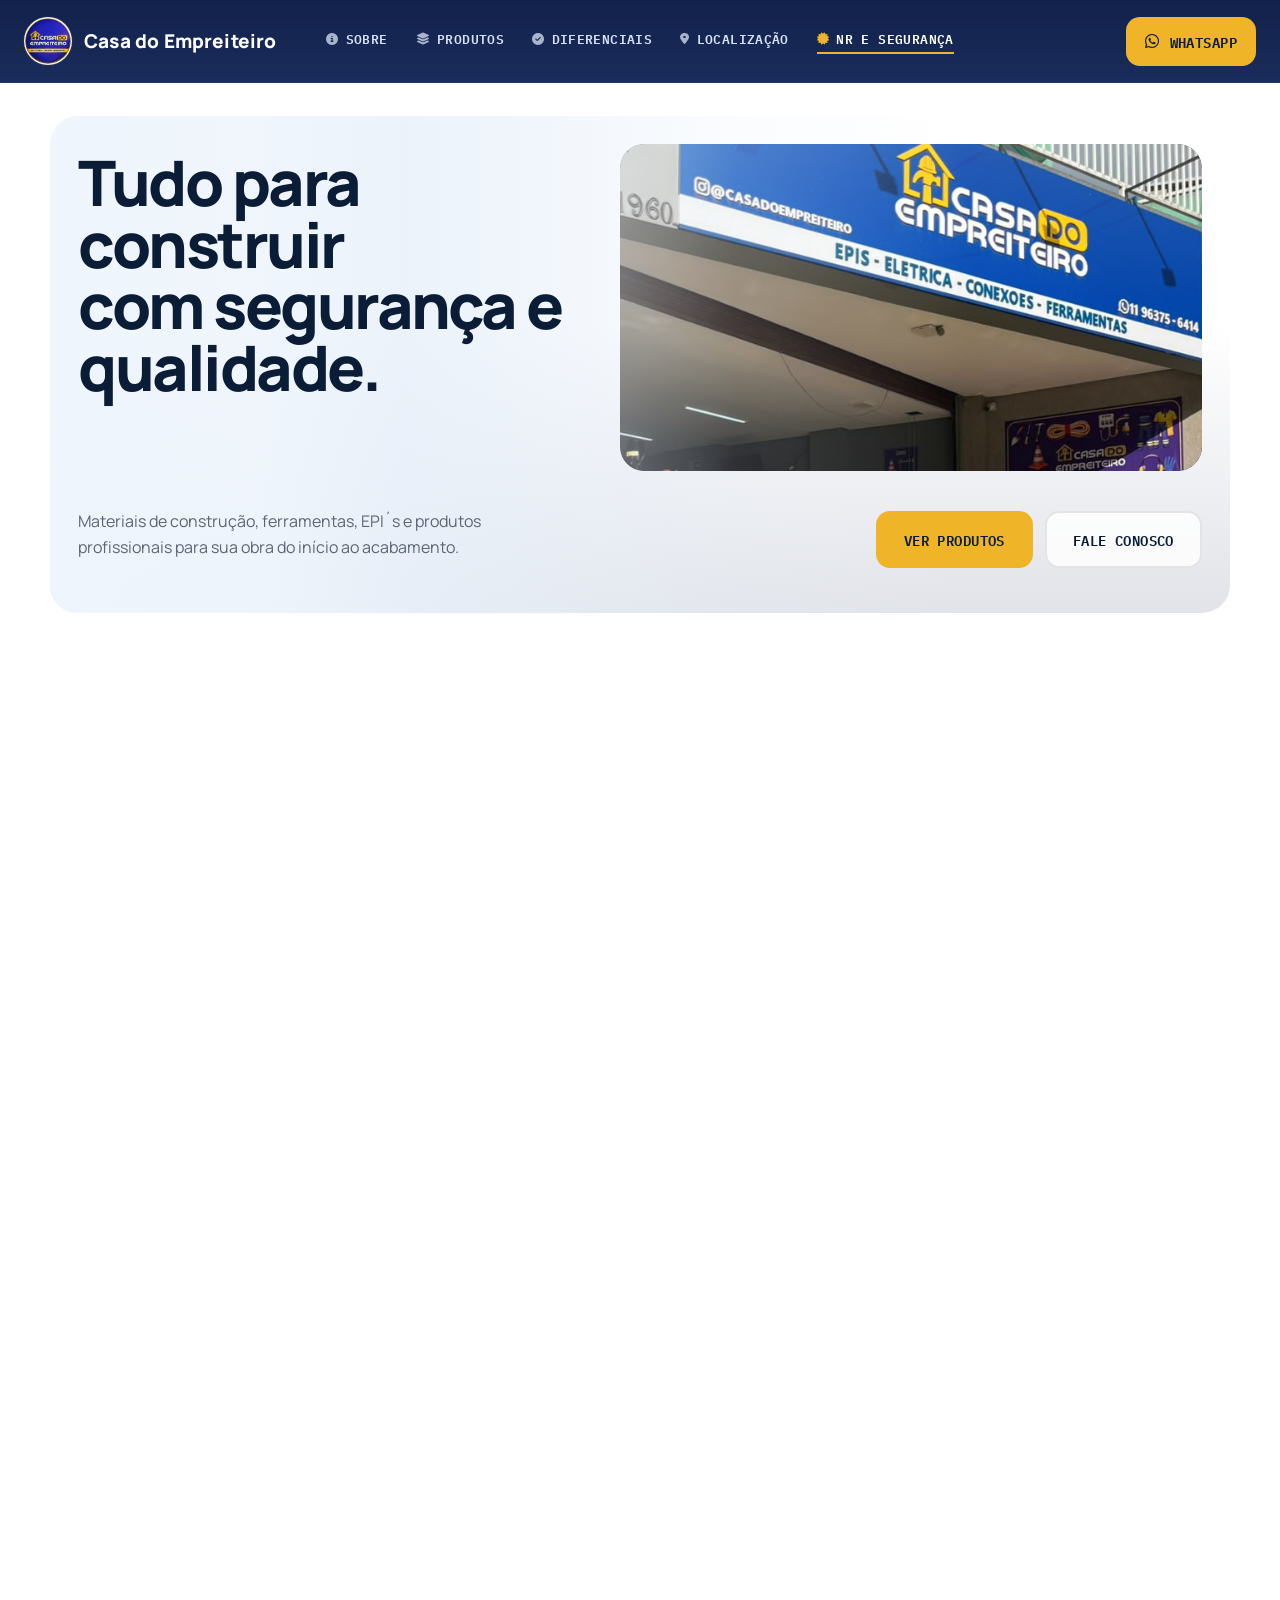
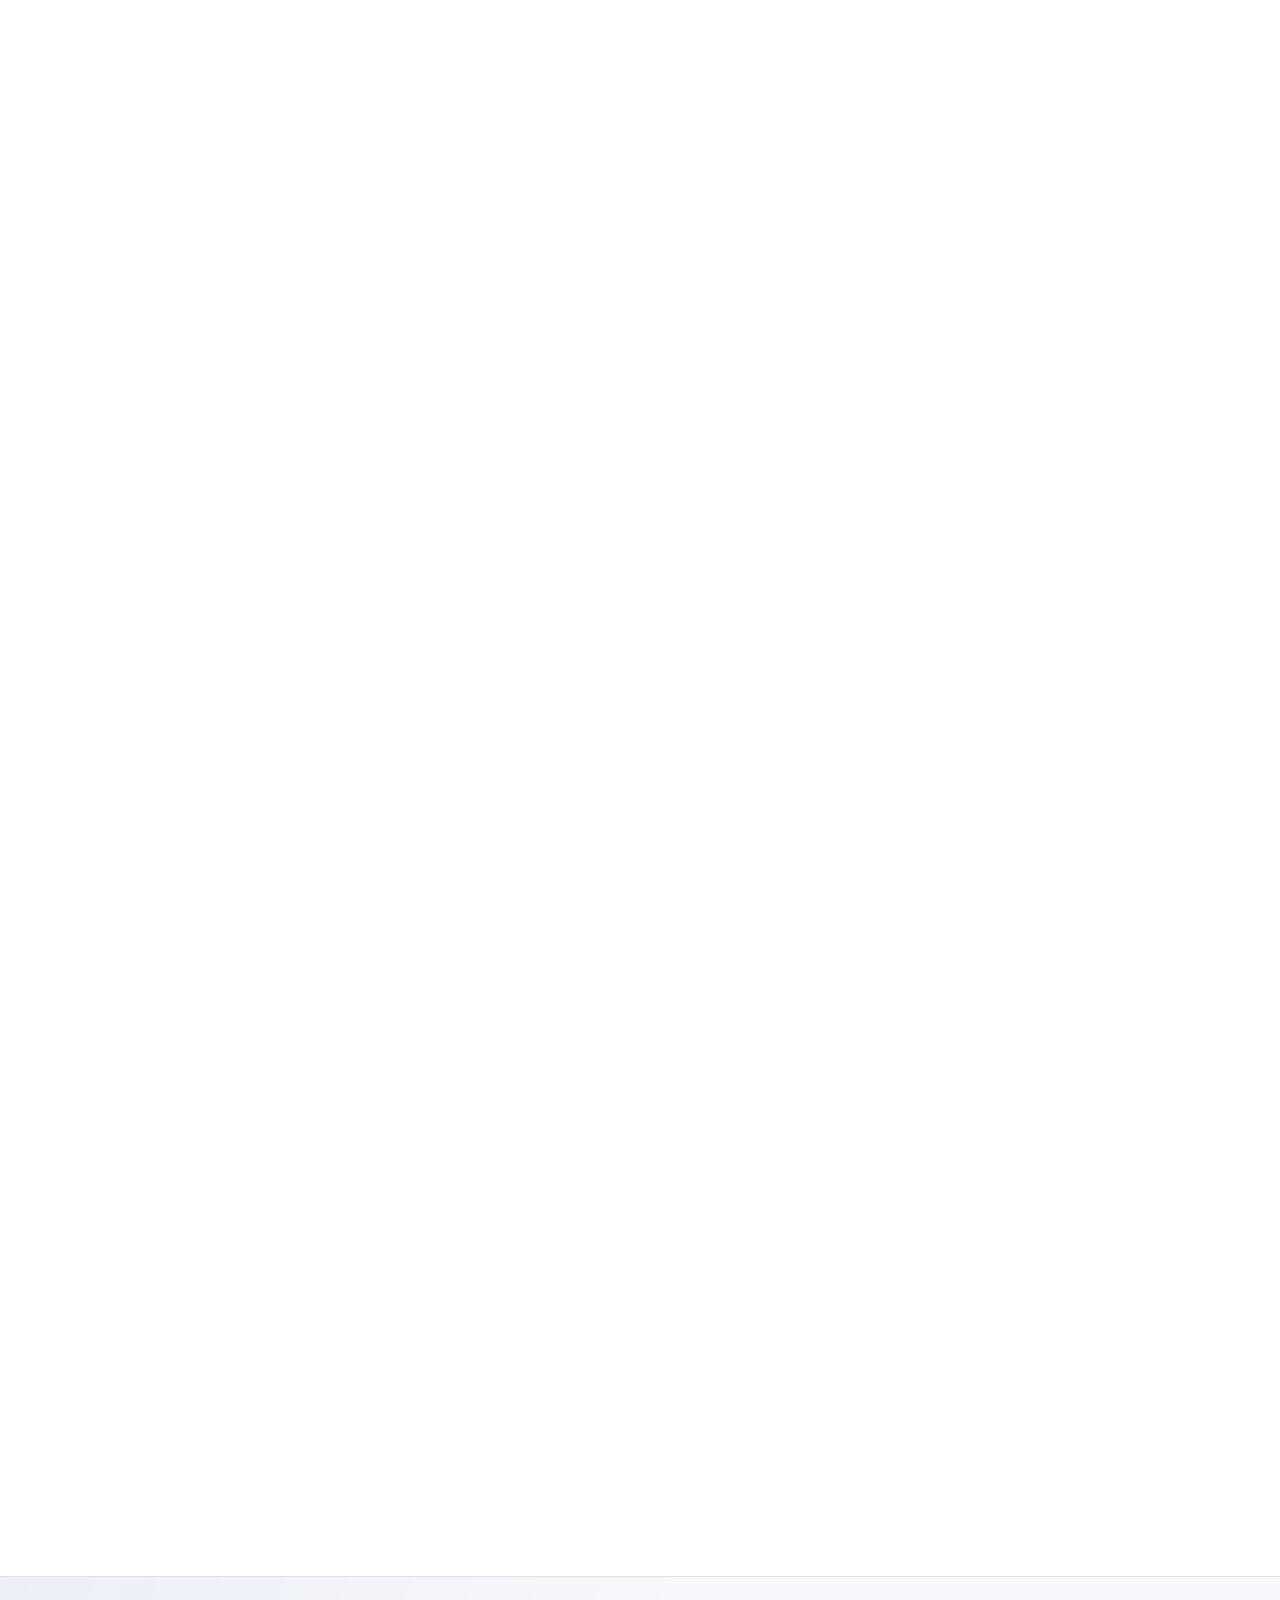
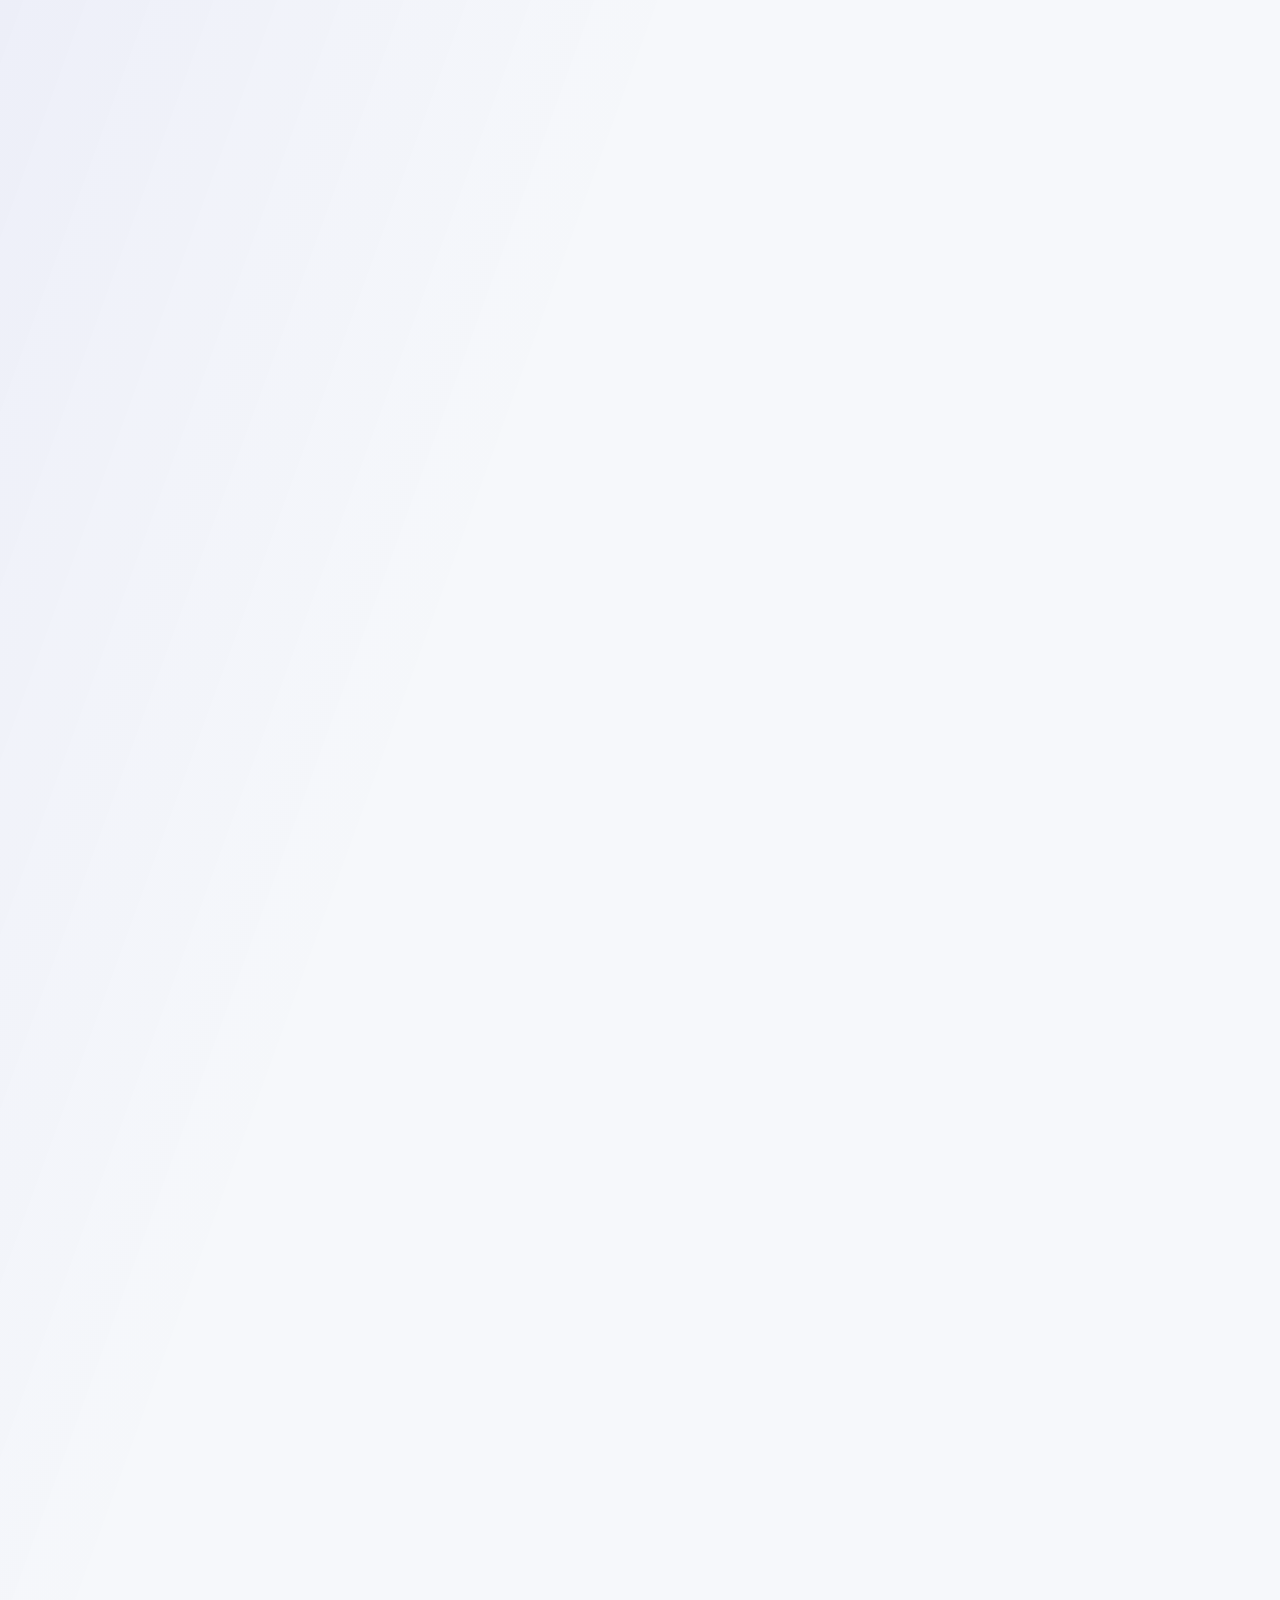
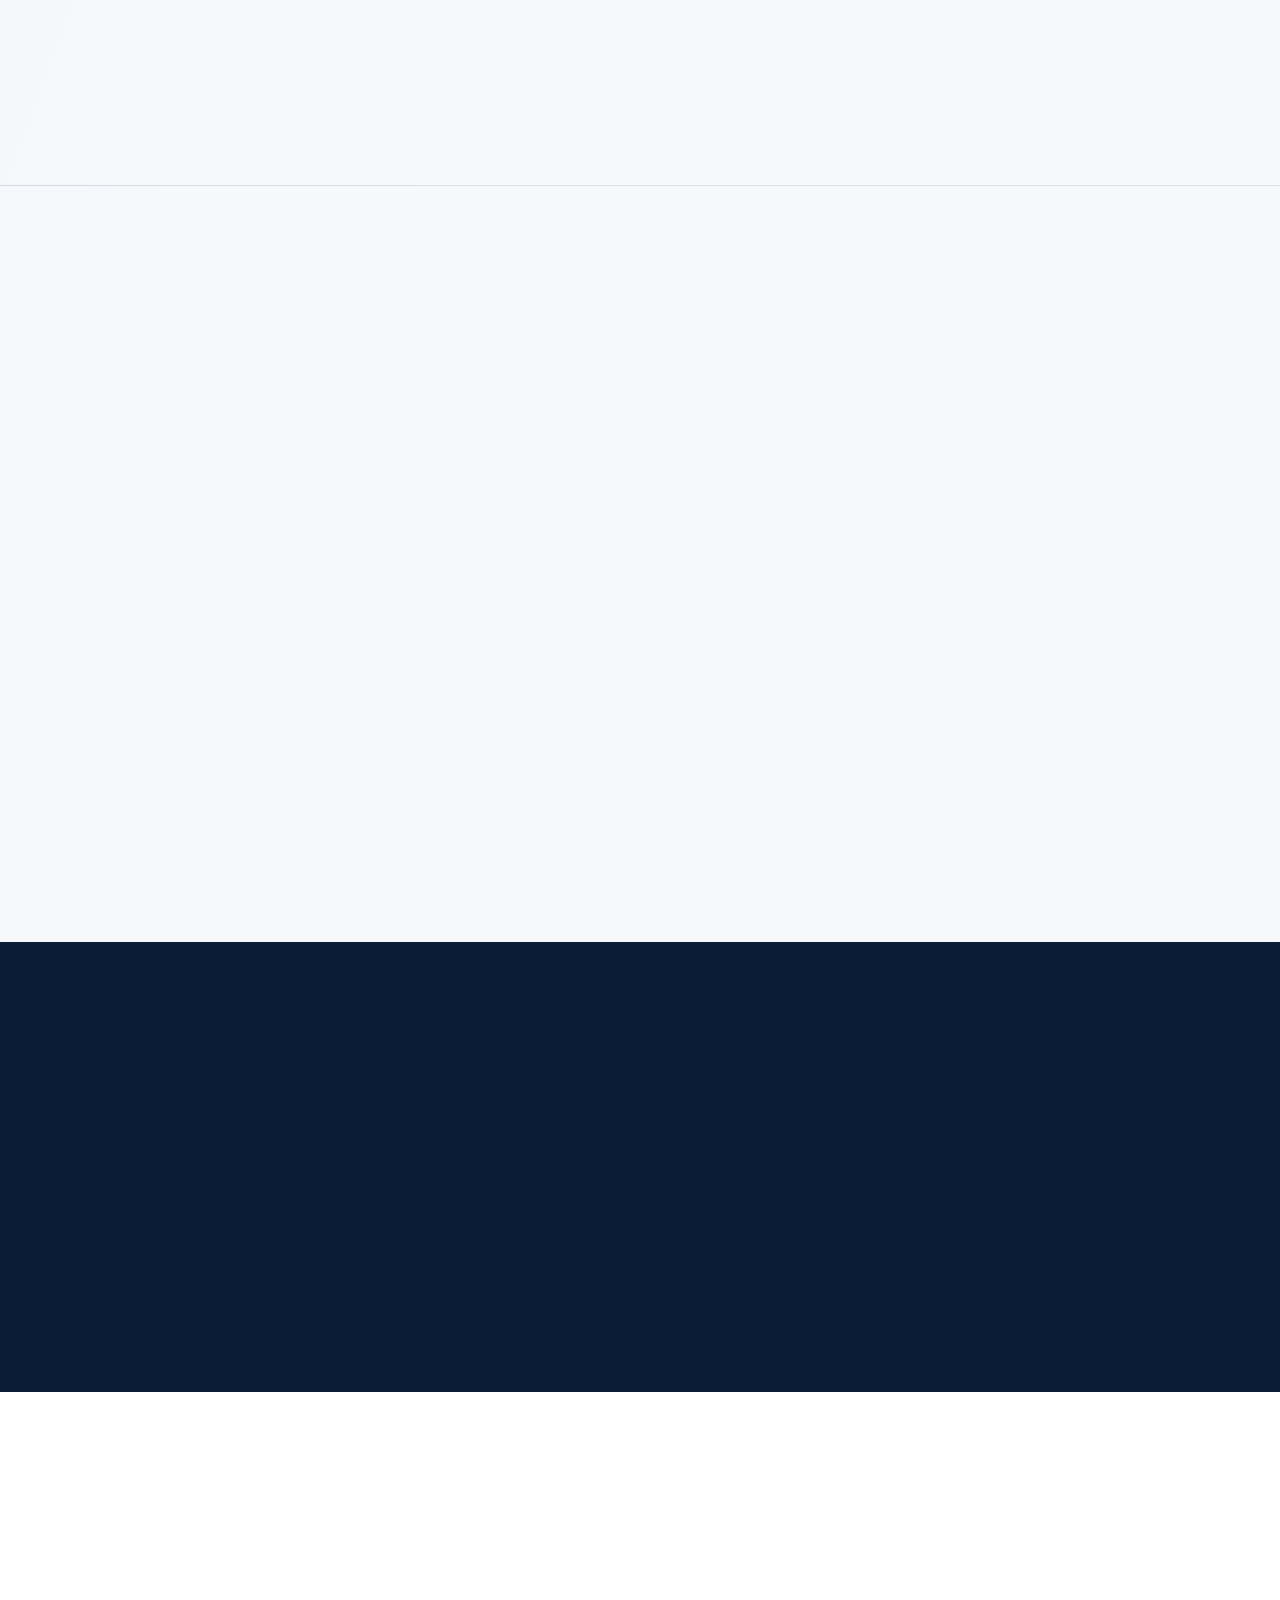
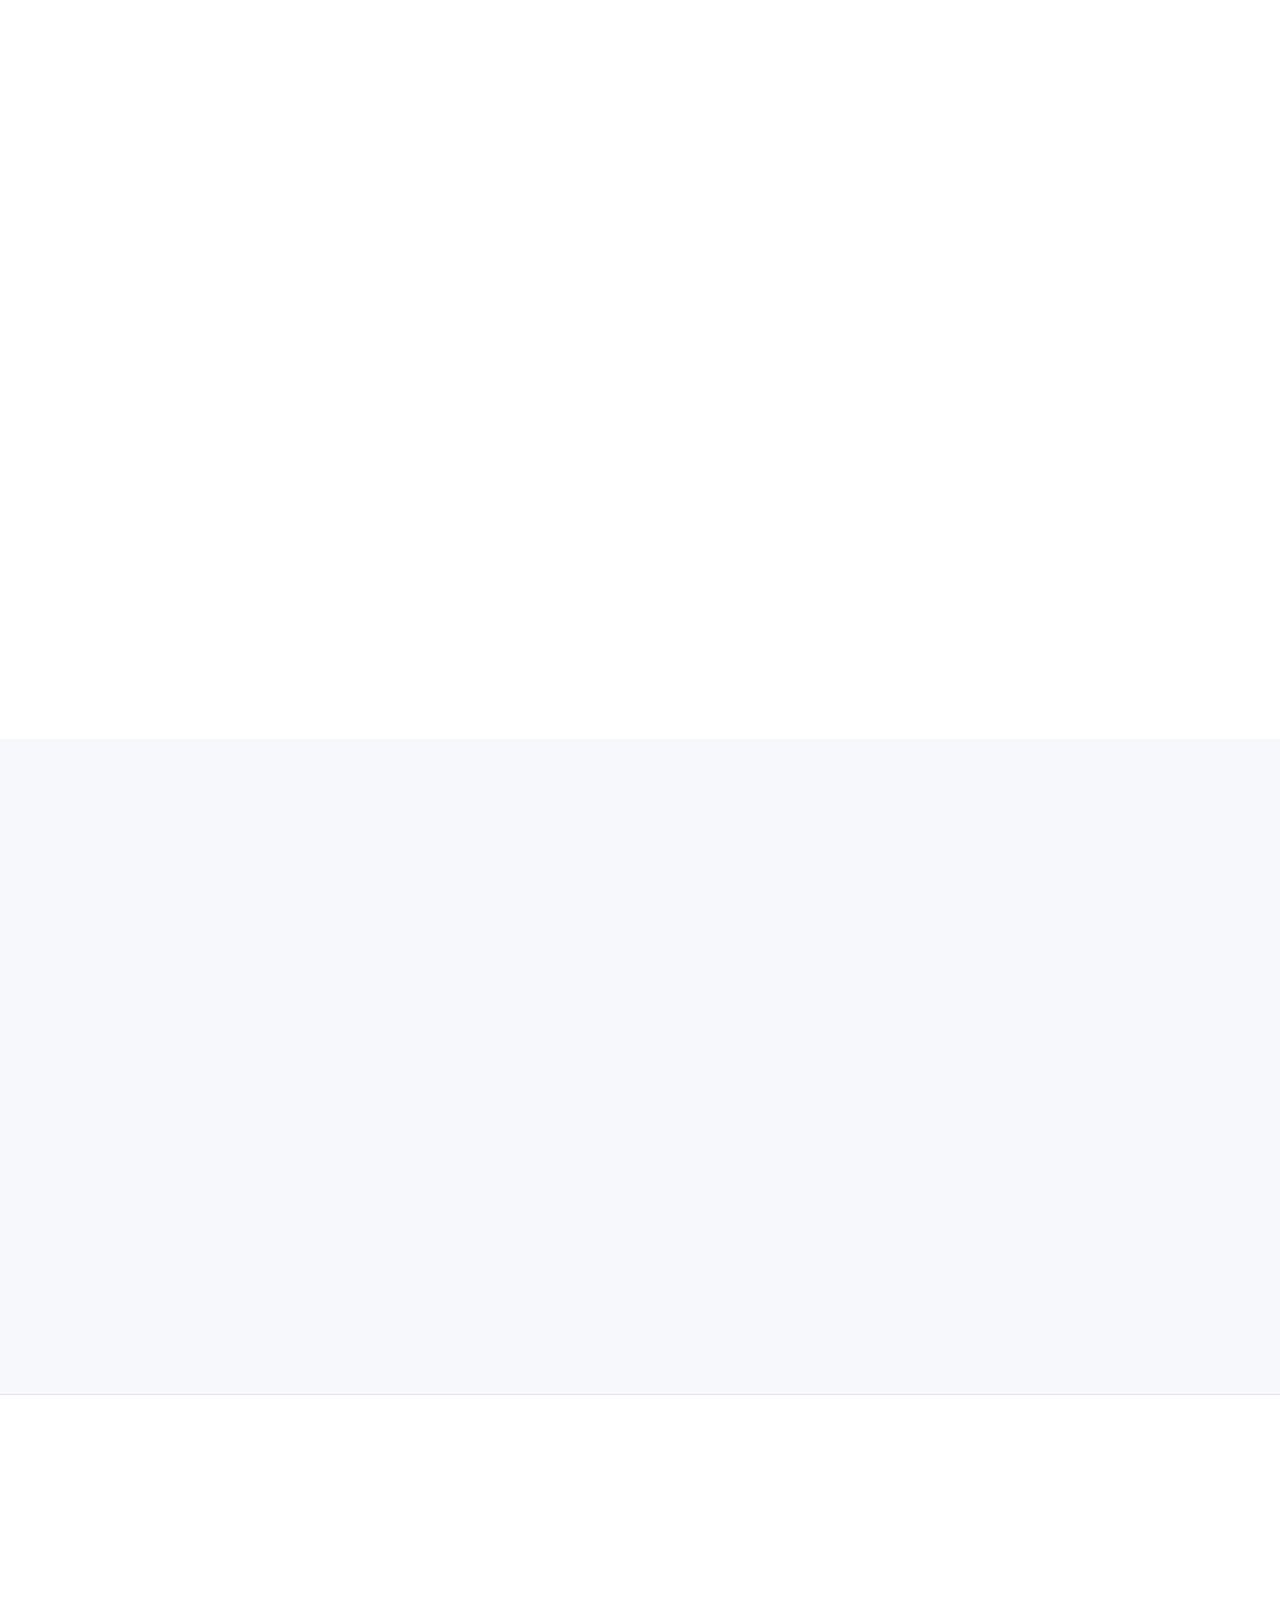
<file: index.html>
<!DOCTYPE html>
<html lang="pt-BR">

<head>
  <meta charset="UTF-8">
  <meta name="viewport" content="width=device-width, initial-scale=1.0">
  <meta name="theme-color" content="#0A1A45">
  <meta name="color-scheme" content="light">
  <title>Casa do Empreiteiro — Tudo para sua obra, em Cotia-SP</title>
  <meta name="robots" content="index, follow">
  <meta name="description"
    content="Casa do Empreiteiro em Cotia-SP: materiais de construção, EPI´s, ferramentas, elétrica, hidráulica, pintura, impermeabilizantes e treinamentos NR.">
  <meta name="keywords"
    content="Casa do Empreiteiro, materiais de construção Cotia, loja de materiais de construção Cotia, EPI Cotia, ferramentas Cotia, material elétrico Cotia, material hidráulico Cotia, pintura Cotia, impermeabilizantes Cotia, uniformes profissionais Cotia, segurança do trabalho Cotia, treinamento NR Cotia">
  <link rel="canonical" href="https://casadoempreiteiroepis.com.br/">
  <meta property="og:title" content="Casa do Empreiteiro — Tudo para sua obra">
  <meta property="og:description"
    content="Materiais para construção, EPI´s, ferramentas, elétrica, hidráulica e treinamentos NR com atendimento especializado em Cotia-SP.">
  <meta property="og:type" content="website">
  <meta property="og:url" content="https://casadoempreiteiroepis.com.br/">
  <meta property="og:image" content="https://casadoempreiteiroepis.com.br/assets/preview-desktop.png">
  <meta property="og:locale" content="pt_BR">
  <meta name="twitter:card" content="summary">
  <meta name="twitter:title" content="Casa do Empreiteiro — Materiais de construção em Cotia-SP">
  <meta name="twitter:description"
    content="Loja em Cotia-SP com materiais para obra, EPI´s, ferramentas, elétrica, hidráulica, pintura e treinamentos NR.">
  <meta name="twitter:image" content="https://casadoempreiteiroepis.com.br/assets/preview-desktop.png">
  <link rel="icon" href="assets/logo-ce.png">
  <link rel="preconnect" href="https://fonts.googleapis.com">
  <link rel="preconnect" href="https://fonts.gstatic.com" crossorigin>
  <link rel="stylesheet"
    href="https://fonts.googleapis.com/css2?family=Archivo+Black&family=Manrope:wght@400;500;600;700;800&family=IBM+Plex+Mono:wght@500;600&display=swap">
  <link rel="stylesheet" href="https://cdnjs.cloudflare.com/ajax/libs/font-awesome/6.5.1/css/all.min.css">
  <link rel="stylesheet" href="css/style.css?v=20260819-1">
  <link rel="stylesheet" href="css/products.css?v=20260819-1">
  <script type="application/ld+json">
    {
      "@context": "https://schema.org",
      "@type": "HardwareStore",
      "@id": "https://casadoempreiteiroepis.com.br/#loja",
      "name": "Casa do Empreiteiro",
      "url": "https://casadoempreiteiroepis.com.br/",
      "image": "https://casadoempreiteiroepis.com.br/assets/logo-ce.png",
      "logo": "https://casadoempreiteiroepis.com.br/assets/logo-ce.png",
      "description": "Loja de materiais de construcao em Cotia-SP com EPI, ferramentas, materiais eletricos, hidraulicos, pintura, impermeabilizantes, uniformes profissionais e treinamentos NR.",
      "telephone": "+55 11 96375-6414",
      "email": "casadoempreiteiro26@gmail.com",
      "address": {
        "@type": "PostalAddress",
        "streetAddress": "Estrada da Roselandia, 1960",
        "addressLocality": "Cotia",
        "addressRegion": "SP",
        "addressCountry": "BR"
      },
      "areaServed": ["Cotia", "Vargem Grande Paulista", "Granja Viana", "Itapevi", "Sao Paulo"],
      "hasMap": "https://maps.app.goo.gl/1MghBiiATcDAtLvJ7",
      "sameAs": [
        "https://instagram.com/casadoempreiteiro",
        "https://maps.app.goo.gl/1MghBiiATcDAtLvJ7"
      ],
      "openingHoursSpecification": [
        {
          "@type": "OpeningHoursSpecification",
          "dayOfWeek": ["Monday", "Tuesday", "Wednesday", "Thursday", "Friday"],
          "opens": "08:00",
          "closes": "18:00"
        },
        {
          "@type": "OpeningHoursSpecification",
          "dayOfWeek": "Saturday",
          "opens": "08:00",
          "closes": "13:00"
        }
      ],
      "makesOffer": [
        { "@type": "Offer", "itemOffered": { "@type": "Product", "name": "Materiais de construcao" } },
        { "@type": "Offer", "itemOffered": { "@type": "Product", "name": "EPI e seguranca do trabalho" } },
        { "@type": "Offer", "itemOffered": { "@type": "Product", "name": "Ferramentas" } },
        { "@type": "Offer", "itemOffered": { "@type": "Product", "name": "Materiais eletricos e hidraulicos" } },
        { "@type": "Offer", "itemOffered": { "@type": "Service", "name": "Treinamentos NR" } }
      ]
    }
  </script>
</head>

<body>
  <div class="page-loader" id="pageLoader" aria-hidden="true">
    <div class="loader-mark">
      <div class="loader-logo" aria-hidden="true">
        <img src="assets/logo-ce.png" alt="" decoding="async">
      </div>
      <div class="loader-line"><span></span></div>
      <p>Preparando sua obra</p>
    </div>
  </div>


  <header class="header" id="header">
    <div class="container nav">
      <a href="#topo" class="brand">
        <img class="brand-mark" src="assets/logo-ce.png" alt="Casa do Empreiteiro" width="501" height="498"
          decoding="async">
        <span class="brand-text">Casa do Empreiteiro</span>
      </a>
      <nav class="main-nav" id="mainNav" aria-label="Navegação principal">
        <a href="#a-casa" data-nav="a-casa"><i class="fa-solid fa-circle-info"
            aria-hidden="true"></i><span>Sobre</span></a>
        <a href="#segmentos" data-nav="segmentos"><i class="fa-solid fa-layer-group"
            aria-hidden="true"></i><span>Produtos</span></a>
        <a href="#diferenciais" data-nav="diferenciais"><i class="fa-solid fa-circle-check"
            aria-hidden="true"></i><span>Diferenciais</span></a>
        <a href="#loja" data-nav="loja"><i class="fa-solid fa-location-dot"
            aria-hidden="true"></i><span>Localização</span></a>
        <a href="#certificacao" data-nav="certificacao"><i class="fa-solid fa-certificate"
            aria-hidden="true"></i><span>NR e Segurança</span></a>
      </nav>
      <div class="nav-actions">
        <a class="btn btn-yellow nav-cta"
          href="https://wa.me/5511963756414?text=Ol%C3%A1!%20Quero%20falar%20com%20a%20Casa%20do%20Empreiteiro."
          target="_blank" rel="noopener">
          <i class="fa-brands fa-whatsapp" aria-hidden="true"></i><span>WhatsApp</span>
        </a>
        <button class="menu-toggle" id="menuToggle" aria-label="Abrir menu" aria-expanded="false"
          aria-controls="mainNav">
          <span></span><span></span><span></span>
        </button>
      </div>
    </div>
  </header>

  <main id="topo">

    <!-- HERO -->
    <section class="hero">
      <div class="container hero-grid">
        <div class="hero-copy">
          <span class="eyebrow">Loja de materiais para construção</span>
          <h1>Tudo para construir<br>com segurança e qualidade.</h1>

        </div>
        <div class="hero-below">
          <p class="lead">Materiais de construção, ferramentas, EPI´s e produtos profissionais para sua obra do início ao
          acabamento.</p>
          <div class="hero-actions">
          <a class="btn btn-yellow" href="#segmentos">Ver produtos</a>
          <a class="btn btn-outline"
            href="https://wa.me/5511963756414?text=Ol%C3%A1!%20Preciso%20de%20ajuda%20para%20encontrar%20um%20produto%20para%20minha%20obra."
            target="_blank" rel="noopener">Fale conosco</a>
        </div>
        </div>

        <div class="hero-visual">
          <div class="hero-entry-card media-surface">
            <div class="hero-entry-media">
              <img src="assets/fotos-loja/fachada-loja-exterior.jpeg"
                alt="Entrada da Casa do Empreiteiro com fachada azul" width="720" height="1280" fetchpriority="high"
                decoding="async">
              <span class="hero-entry-tag">Entrada da loja</span>
            </div>
            <div class="hero-entry-copy">
              <strong>Fachada azul, entrada aberta e loja pronta para receber sua obra.</strong>
              <p>Atendimento direto, setores organizados e tudo o que a sua obra precisa em um só lugar.</p>
            </div>
          </div>
        </div>
      </div>

      <div class="ticker-wrap" aria-hidden="true">
        <div class="ticker" id="ticker"></div>
      </div>
    </section>

    <!-- SOBRE -->
    <section class="about" id="a-casa">
      <div class="container">
        <div class="section-head">
          <div>
            <h2>Mais que uma loja. Um parceiro de obra.</h2>
          </div>
          <p>Quem constrói não tem tempo de procurar em três lugares diferentes. A Casa do Empreiteiro existe pra
            resolver isso num só lugar.</p>
        </div>

        <div class="about-grid">
          <div class="about-visual">
            <div class="store-gallery">
              <div class="store-gallery-head">
                <span class="store-gallery-kicker">A loja</span>
                <strong>Entrada, circulação interna e setores principais.</strong>
              </div>
              <div class="store-gallery-grid" id="storeGalleryGrid" aria-label="Fotos selecionadas da loja"></div>
            </div>
          </div>
          <div class="about-copy">
            <div class="about-brand">
              <img src="assets/logo-ce.png" alt="Logo Casa do Empreiteiro" decoding="async">
              <div>
                <strong>Casa do Empreiteiro</strong>
                <span>Loja física em Cotia-SP, com atendimento de quem entende de obra.</span>
              </div>
            </div>
            <p>A Casa do Empreiteiro nasceu para atender quem está na obra todos os dias — pedreiro, eletricista,
              pintor, encanador — e também quem está reformando ou cuidando da manutenção de casa.</p>
            <p>Em vez de virar mais uma loja genérica de "material de construção", organizamos todas suas necessidades
              de obra em um só lugar, para você não perder tempo procurando: da sinalização de canteiro à conexão
              hidráulica, do uniforme ao impermeabilizante.</p>
            <p>E o atendimento continua sendo feito por gente que entende de obra — por isso o WhatsApp da loja é o
              canal mais rápido pra tirar dúvida antes mesmo de sair de casa.</p>

            <div class="about-facts">
              <div>
                <strong>Atendimento direto</strong>
                <span>Fala com quem resolve, sem robô de menu.</span>
              </div>
              <div>
                <strong>Loja física</strong>
                <span>Pode ver, pegar na mão e levar na hora.</span>
              </div>
              <div>
                <strong>Estoque completo</strong>
                <span>EPI´s, materiais elétricos, ferramentas e mais — tudo em um lugar.</span>
              </div>
              <div>
                <strong>Consulta prévia</strong>
                <span>Confirma se tem o produto antes de vir até a loja.</span>
              </div>
            </div>
          </div>
        </div>
      </div>
    </section>

    <!-- PRODUTOS -->
    <section class="categories" id="segmentos">
      <div class="container">
        <div class="section-head">
          <div>
            <h2>Produtos e Categorias</h2>
          </div>
          <p>Explore as categorias e veja alguns dos produtos que você encontra na loja.</p>
        </div>

        <div class="cat-grid is-loading" id="segGrid" aria-busy="true" aria-label="Categorias de produtos"></div>

        <div class="cat-note">
          <p>Nosso estoque vai além destes exemplos. Abra uma categoria e fale com a equipe para consultar outros itens.</p>
        </div>
      </div>
    </section>

    <!-- DIFERENCIAIS -->
    <section class="diff" id="diferenciais">
      <div class="container">
        <div class="section-head">
          <div>
            <h2>O que muda na prática</h2>
          </div>
          <p>Sem promessa vazia — o que você realmente ganha comprando aqui.</p>
        </div>

        <div class="diff-list">
          <div class="diff-row">
            <i class="fa-solid fa-headset diff-icon icon-chip" aria-hidden="true"></i>
            <h3>Atendimento próximo</h3>
            <p>Você fala com quem entende de obra, com anos de experiência no mercado.</p>
          </div>
          <div class="diff-row">
            <i class="fa-solid fa-layer-group diff-icon icon-chip" aria-hidden="true"></i>
            <h3>Variedade real</h3>
            <p>Sortimento organizado — de equipamentos de proteção a conexões hidráulicas — sem precisar rodar três lojas.</p>
          </div>
          <div class="diff-row">
            <i class="fa-solid fa-phone-volume diff-icon icon-chip" aria-hidden="true"></i>
            <h3>Consulta antes de sair de casa</h3>
            <p>Manda mensagem no WhatsApp e confirma se o produto está disponível antes de vir.</p>
          </div>
          <div class="diff-row">
            <i class="fa-solid fa-shop diff-icon icon-chip" aria-hidden="true"></i>
            <h3>Loja física em Cotia</h3>
            <p>Pode ver o produto de perto, tirar dúvida na hora e levar no mesmo dia.</p>
          </div>
          <div class="diff-row">
            <i class="fa-solid fa-helmet-safety diff-icon icon-chip" aria-hidden="true"></i>
            <h3>Foco em quem trabalha na obra</h3>
            <p>Sortimento pensado para o dia a dia de quem constrói, reforma e presta serviço.</p>
          </div>
        </div>
      </div>
    </section>

    <!-- WHATSAPP CTA (antes de localização) -->
    <section class="wa-cta">
      <div class="hazard"></div>
      <div class="container wa-inner">
        <span class="eyebrow">Fala com a gente agora</span>
        <h2>Precisa de alguma coisa pra sua obra?</h2>
        <p>Manda uma mensagem pro WhatsApp da Casa do Empreiteiro. A equipe confirma se tem em estoque e já te orienta
          sobre o produto certo.</p>
        <a class="btn btn-yellow"
          href="https://wa.me/5511963756414?text=Ol%C3%A1!%20Preciso%20de%20alguma%20coisa%20para%20minha%20obra."
          target="_blank" rel="noopener">
          <svg viewBox="0 0 24 24" fill="currentColor">
            <path
              d="M12.04 2C6.58 2 2.13 6.45 2.13 11.91c0 1.75.46 3.39 1.26 4.81L2 22l5.42-1.42a9.86 9.86 0 0 0 4.62 1.17h.01c5.46 0 9.9-4.45 9.9-9.91 0-2.64-1.03-5.13-2.9-7C17.18 3.03 14.68 2 12.04 2m0 1.67c2.2 0 4.26.86 5.82 2.42a8.18 8.18 0 0 1 2.41 5.82c0 4.54-3.7 8.24-8.24 8.24a8.2 8.2 0 0 1-4.19-1.15l-.3-.18-3.12.82.83-3.04-.2-.31a8.18 8.18 0 0 1-1.26-4.38c0-4.55 3.7-8.24 8.25-8.24m-4.6 4.73c-.16 0-.43.06-.65.31s-.86.84-.86 2.04.88 2.37 1 2.53c.13.17 1.7 2.6 4.13 3.63.58.25 1.02.4 1.38.51.58.19 1.1.16 1.52.1.46-.07 1.42-.58 1.62-1.14.2-.56.2-1.04.14-1.14-.06-.1-.23-.16-.48-.29-.25-.13-1.42-.7-1.64-.78-.22-.08-.38-.13-.55.13-.16.25-.63.78-.77.94-.14.16-.28.18-.53.06-.25-.13-1.06-.39-2.02-1.25-.75-.66-1.25-1.48-1.4-1.73-.14-.25-.02-.38.11-.51.11-.11.25-.29.37-.43.12-.14.16-.25.24-.41.08-.17.04-.31-.02-.44-.06-.13-.55-1.35-.77-1.84-.2-.48-.4-.42-.55-.42Z" />
          </svg>
          Fale com a Casa do Empreiteiro
        </a>
      </div>
      <div class="hazard"></div>
    </section>

    <!-- LOCALIZAÇÃO -->
    <section class="location" id="loja">
      <div class="container loc-grid">
        <div class="loc-copy">
          <h2>Quando precisar, a loja está em Cotia.</h2>
          <p class="lead">Prefere ver o produto de perto? A loja é aberta pro empreiteiro, pro pintor, pro morador
            reformando a casa — todo mundo que está com a mão na obra.</p>

          <div class="loc-facts">
            <div>
              <i class="fa-solid fa-location-dot" aria-hidden="true"></i>
              <div><strong>Endereço</strong><span>Estrada da Roselândia, 1960 — Cotia, SP</span></div>
            </div>
            <div>
              <i class="fa-solid fa-clock" aria-hidden="true"></i>
              <div><strong>Horário</strong><span>Seg-Sex: 8h às 18h<br>Sáb: 8h às 13h<br>Dom/Feriados: Fechado</span>
              </div>
            </div>
            <div>
              <i class="fa-solid fa-phone" aria-hidden="true"></i>
              <div><strong>WhatsApp</strong><span>(11) 96375-6414</span></div>
            </div>
            <div>
              <i class="fa-solid fa-envelope" aria-hidden="true"></i>
              <div><strong>E-mail</strong><a href="mailto:casadoempreiteiro26@gmail.com">casadoempreiteiro26@gmail.com</a></div>
            </div>
            <div>
              <i class="fa-brands fa-instagram" aria-hidden="true"></i>
              <div><strong>Instagram</strong><a href="https://instagram.com/casadoempreiteiro" target="_blank"
                  rel="noopener">@casadoempreiteiro</a></div>
            </div>
          </div>

          <div class="loc-actions">
            <a class="btn btn-outline on-light" style="border-color:var(--blue-deep); color:var(--blue-deep);"
              href="https://maps.app.goo.gl/1MghBiiATcDAtLvJ7"
              target="_blank" rel="noopener">Como chegar</a>
            <a class="btn btn-yellow" href="https://wa.me/5511963756414" target="_blank" rel="noopener">Falar no
              WhatsApp</a>
            <a class="btn btn-outline on-light" style="border-color:var(--blue-deep); color:var(--blue-deep);"
              href="https://instagram.com/casadoempreiteiro" target="_blank" rel="noopener">Ver Instagram</a>
          </div>
        </div>

        <div class="ficha map-frame media-surface">
          <span class="ficha-corner c-tl"></span>
          <span class="ficha-corner c-br"></span>
          <span class="ficha-tag">Localização</span>
          <iframe title="Mapa Casa do Empreiteiro" loading="lazy"
            src="https://www.google.com/maps?q=Casa+do+Empreiteiro+Estrada+da+Rosel%C3%A2ndia+1960+Cotia+SP&output=embed"></iframe>
        </div>
      </div>
    </section>

    <!-- FAQ -->
    <section class="faq">
      <div class="container">
        <div class="section-head">
          <div>
            <h2>Perguntas frequentes</h2>
          </div>
        </div>

        <div class="faq-list" id="faqList">
          <div class="faq-item open">
            <button class="faq-q" id="faq-question-1" type="button" aria-controls="faq-answer-1"><span>A Casa do Empreiteiro atende pelo WhatsApp?</span><span
                class="plus">+</span></button>
            <div class="faq-a" id="faq-answer-1" role="region" aria-labelledby="faq-question-1">
              <p>Sim. É o canal mais rápido pra falar com a equipe, tirar dúvida sobre produto e confirmar estoque antes
                de vir até a loja.</p>
            </div>
          </div>
          <div class="faq-item">
            <button class="faq-q" id="faq-question-2" type="button" aria-controls="faq-answer-2"><span>Posso consultar produto antes de ir à loja?</span><span
                class="plus">+</span></button>
            <div class="faq-a" id="faq-answer-2" role="region" aria-labelledby="faq-question-2">
              <p>Sim. Manda mensagem pelo WhatsApp com o que você precisa e a equipe confirma disponibilidade.</p>
            </div>
          </div>
          <div class="faq-item">
            <button class="faq-q" id="faq-question-3" type="button" aria-controls="faq-answer-3"><span>A loja atende profissionais da construção?</span><span
                class="plus">+</span></button>
            <div class="faq-a" id="faq-answer-3" role="region" aria-labelledby="faq-question-3">
              <p>Sim — empreiteiros, pedreiros, eletricistas, pintores e também quem está reformando ou fazendo
                manutenção em casa.</p>
            </div>
          </div>
          <div class="faq-item">
            <button class="faq-q" id="faq-question-4" type="button" aria-controls="faq-answer-4"><span>Onde fica a loja?</span><span class="plus">+</span></button>
            <div class="faq-a" id="faq-answer-4" role="region" aria-labelledby="faq-question-4">
              <p>Estrada da Roselândia, 1960, Cotia-SP. Toque em "Como chegar" acima para abrir o trajeto no mapa.</p>
            </div>
          </div>
        </div>
      </div>
    </section>

    <!-- CERTIFICAÇÃO NR -->
    <section class="nr-section" id="certificacao">
      <div class="container">
        <div class="section-head">
          <div>
            <h2>NR e segurança do trabalho</h2>
          </div>
          <p>NR são as Normas Regulamentadoras que orientam a segurança e a saúde no trabalho. Aqui a gente cuida da
            parte técnica, dos treinamentos e da documentação que sua empresa precisa.</p>
        </div>

        <div class="nr-intro">
          <div class="nr-intro-top">
            <div>
              <span class="nr-label">Serviço para empresas</span>
              <h3>Explicamos, organizamos e entregamos a solução em NR de forma simples para o cliente e prática para a
                empresa.</h3>
              <p>O foco é atender as principais demandas da rotina de obra e da empresa: treinamentos, laudos, programas
                e suporte técnico, com destaque para as normas mais usadas no dia a dia.</p>
            </div>
            <img class="nr-intro-badge" src="assets/nr-icone.svg" alt="Sinal NR" width="132" height="132"
              decoding="async">
          </div>
          <div class="nr-points">
            <div>
              <strong>O que são as NR</strong>
              <span>São regras que ajudam a prevenir riscos e organizar a segurança no trabalho.</span>
            </div>
            <div>
              <strong>Principais normas</strong>
              <span>NR-06, NR-10, NR-12, NR-18 e NR-35.</span>
            </div>
            <div>
              <strong>Como ajudamos</strong>
              <span>Treinamento, laudos, inspeção e acompanhamento técnico nos canteiros.</span>
            </div>
          </div>
          <div class="nr-acronyms">
            <strong>Siglas mais usadas</strong>
            <div>
              <span><b>NR</b> = Normas Regulamentadoras</span>
              <span><b>PGR</b> = Programa de Gerenciamento de Riscos</span>
              <span><b>PCMSO</b> = Programa de Controle Médico de Saúde Ocupacional</span>
              <span><b>LTCAT</b> = Laudo Técnico das Condições Ambientais do Trabalho</span>
              <span><b>NR-01</b> = Ordem de Serviço com foco psicossocial</span>
            </div>
          </div>
        </div>

        <div class="nr-media">
          <div class="nr-media-head">
            <span class="nr-media-kicker">Treinamentos em campo</span>
            <strong>Veja treinamentos, equipe em campo e ambiente interno em exemplos reais do nosso trabalho.</strong>
            <p>Imagens de treinamentos e ações de segurança do trabalho realizadas com empresas e equipes de obra.</p>
          </div>
          <div class="nr-media-grid" id="nrGalleryGrid" aria-label="Fotos selecionadas de treinamentos NR"></div>
        </div>

        <div class="nr-grid">
          <div class="nr-card">
            <div class="nr-icon icon-chip">
              <i class="fa-solid fa-person-chalkboard" aria-hidden="true"></i>
            </div>
            <h3>Treinamentos NR</h3>
            <p>Treinamento online e presencial para empresas e equipes de obra, com linguagem prática e objetiva.</p>
          </div>

          <div class="nr-card">
            <div class="nr-icon icon-chip">
              <i class="fa-solid fa-file-signature" aria-hidden="true"></i>
            </div>
            <h3>Laudos e programas</h3>
            <p>Elaboração de laudos, PGR, PCMSO, LTCAT e ordem de serviço NR-01 com foco psicossocial.</p>
          </div>

          <div class="nr-card">
            <div class="nr-icon icon-chip">
              <i class="fa-solid fa-hard-hat" aria-hidden="true"></i>
            </div>
            <h3>Inspeção e apoio técnico</h3>
            <p>Inspeção de segurança do trabalho e acompanhamento técnico nos canteiros de obra.</p>
          </div>
        </div>

        <div class="nr-cta">
          <a class="btn btn-yellow"
            href="https://wa.me/5511963756414?text=Ol%C3%A1!%20Quero%20saber%20mais%20sobre%20NR%2C%20laudos%20e%20seguran%C3%A7a%20do%20trabalho."
            target="_blank" rel="noopener">
            Solicite atendimento NR
          </a>
        </div>
      </div>
    </section>

    <!-- CTA FINAL -->
    <section class="final-cta">
      <div class="container">
        <h2>Sua obra começa com uma boa escolha.</h2>
        <p>Conte com a Casa do Empreiteiro pra encontrar o que sua obra precisa — dos EPI´s ao acabamento.</p>
        <a class="btn btn-yellow"
          href="https://wa.me/5511963756414?text=Ol%C3%A1!%20Vim%20pelo%20site%20e%20quero%20falar%20com%20a%20Casa%20do%20Empreiteiro."
          target="_blank" rel="noopener">Fale com a Casa do Empreiteiro no WhatsApp</a>
      </div>
    </section>

  </main>

  <div class="photo-lightbox" id="photoLightbox" hidden aria-hidden="true">
    <button class="photo-lightbox-backdrop" type="button" data-lightbox-close
      aria-label="Fechar visualização ampliada"></button>
    <figure class="photo-lightbox-dialog" role="dialog" aria-modal="true" aria-label="Visualização ampliada da foto"
      aria-describedby="photoLightboxCaption" tabindex="-1">
      <button class="photo-lightbox-close" type="button" data-lightbox-close aria-label="Fechar">
        <i class="fa-solid fa-xmark" aria-hidden="true"></i>
      </button>
      <img data-lightbox-image alt="">
      <figcaption id="photoLightboxCaption" data-lightbox-caption></figcaption>
    </figure>
  </div>

  <footer class="footer">
    <div class="container">
      <div class="footer-grid">
        <div>
          <div class="footer-brand">
            <img class="brand-mark" src="assets/logo-ce.png" alt="Casa do Empreiteiro" width="501" height="498"
              loading="lazy" decoding="async">
            <strong>Casa do Empreiteiro</strong>
          </div>
          <p class="desc">Tudo para sua obra — desde EPI´s até acabamento. Loja física em Cotia-SP com atendimento
            especializado.</p>
        </div>
        <div>
          <h4>Navegação</h4>
          <ul>
            <li><a href="#a-casa">A Casa</a></li>
            <li><a href="#segmentos">Segmentos</a></li>
            <li><a href="#diferenciais">Diferenciais</a></li>
            <li><a href="#certificacao">NR e Segurança</a></li>
            <li><a href="#loja">Loja</a></li>
          </ul>
        </div>
        <div>
          <h4>Contato</h4>
          <ul>
            <li><a href="https://wa.me/5511963756414" target="_blank" rel="noopener">(11) 96375-6414</a></li>
            <li><a href="mailto:casadoempreiteiro26@gmail.com">casadoempreiteiro26@gmail.com</a></li>
            <li><a href="https://instagram.com/casadoempreiteiro" target="_blank" rel="noopener"><i
                  class="fa-brands fa-instagram" aria-hidden="true"></i> @casadoempreiteiro</a></li>
          </ul>
        </div>
        <div>
          <h4>Endereço</h4>
          <ul>
            <li>Estrada da Roselândia, 1960</li>
            <li>Cotia - SP</li>
          </ul>
        </div>
      </div>
      <div class="footer-bottom">
        <span>© <span id="year"></span> Casa do Empreiteiro. Todos os direitos reservados.</span>
        <span>Tudo para sua obra</span>
      </div>
    </div>
  </footer>

  <a class="floating-wa" id="floatingWa"
    href="https://wa.me/5511963756414?text=Ol%C3%A1!%20Vim%20pelo%20site%20da%20Casa%20do%20Empreiteiro."
    target="_blank" rel="noopener">
    <svg viewBox="0 0 24 24" fill="currentColor">
      <path
        d="M12.04 2C6.58 2 2.13 6.45 2.13 11.91c0 1.75.46 3.39 1.26 4.81L2 22l5.42-1.42a9.86 9.86 0 0 0 4.62 1.17h.01c5.46 0 9.9-4.45 9.9-9.91 0-2.64-1.03-5.13-2.9-7C17.18 3.03 14.68 2 12.04 2m0 1.67c2.2 0 4.26.86 5.82 2.42a8.18 8.18 0 0 1 2.41 5.82c0 4.54-3.7 8.24-8.24 8.24a8.2 8.2 0 0 1-4.19-1.15l-.3-.18-3.12.82.83-3.04-.2-.31a8.18 8.18 0 0 1-1.26-4.38c0-4.55 3.7-8.24 8.25-8.24m-4.6 4.73c-.16 0-.43.06-.65.31s-.86.84-.86 2.04.88 2.37 1 2.53c.13.17 1.7 2.6 4.13 3.63.58.25 1.02.4 1.38.51.58.19 1.1.16 1.52.1.46-.07 1.42-.58 1.62-1.14.2-.56.2-1.04.14-1.14-.06-.1-.23-.16-.48-.29-.25-.13-1.42-.7-1.64-.78-.22-.08-.38-.13-.55.13-.16.25-.63.78-.77.94-.14.16-.28.18-.53.06-.25-.13-1.06-.39-2.02-1.25-.75-.66-1.25-1.48-1.4-1.73-.14-.25-.02-.38.11-.51.11-.11.25-.29.37-.43.12-.14.16-.25.24-.41.08-.17.04-.31-.02-.44-.06-.13-.55-1.35-.77-1.84-.2-.48-.4-.42-.55-.42Z" />
    </svg>
    <span class="label">Falar no WhatsApp</span>
  </a>
  <noscript>
    <div class="no-script-message">
      Para consultar produtos, fale com a Casa do Empreiteiro pelo
      <a href="https://wa.me/5511963756414">WhatsApp</a>.
    </div>
  </noscript>
  <script src="js/main.js?v=20260819-3"></script>
</body>

</html>
</file>
<file: css/style.css>
/* =========================================================
   CASA DO EMPREITEIRO — Design System
   Azul-marca #2A26C0 · Azul institucional #0A1A45 · Amarelo #F7C600
   Motivo de assinatura: "ficha técnica" (cantos em L + tracejado)
   extraído dos posts reais de Instagram da loja.
   ========================================================= */

:root{
  --blue-mark: #2A26C0;
  --blue-deep: #0A1A45;
  --blue-deep-2: #0E2158;
  --yellow: #F7C600;
  --concrete: #E3EBF8;
  --paper: #F2F7FE;
  --ink: #12131A;
  --steel: #5B6270;
  --line: rgba(10, 26, 69, 0.12);
  --line-on-dark: rgba(247, 198, 0, 0.35);

  --display: 'Archivo Black', 'Arial Black', sans-serif;
  --body: 'Manrope', system-ui, sans-serif;
  --mono: 'IBM Plex Mono', ui-monospace, monospace;

  --container: 1200px;
  --radius: 3px;
}

*, *::before, *::after{ box-sizing:border-box; }
html{
  scroll-behavior:smooth;
}
body{
  margin:0;
  font-family:var(--body);
  color:var(--ink);
  background:
    linear-gradient(180deg, #f7faff 0%, #eef4fc 38%, #e4ecf8 100%);
  -webkit-font-smoothing:antialiased;
}
img{ max-width:100%; display:block; }
img.img-error{
  opacity:.38;
  filter:grayscale(1) contrast(.85);
}
a{ color:inherit; text-decoration:none; }
ul{ margin:0; padding:0; list-style:none; }
h1,h2,h3{ margin:0; font-family:var(--display); text-transform:uppercase; line-height:1.05; letter-spacing:-0.01em; }
p{ margin:0; }
button{ font:inherit; cursor:pointer; }

.container{ max-width:var(--container); margin:0 auto; padding:0 24px; }
section{ position:relative; }

@supports (content-visibility: auto) {
  .about,
  .categories,
  .diff,
  .wa-cta,
  .location,
  .faq,
  .nr-section,
  .final-cta,
  .footer{
    content-visibility:auto;
    contain-intrinsic-size: 1px 900px;
  }
}

:focus-visible{ outline:3px solid var(--yellow); outline-offset:2px; }


/* ---------- ficha técnica frame (signature element) ---------- */
.ficha{
  position:relative;
  border:1px dashed var(--line);
  padding:18px;
}
.media-surface{
  position:relative;
}
.media-surface.is-loading{
  overflow:hidden;
}
.media-surface.is-loading::before{
  content:"";
  position:absolute;
  inset:0;
  z-index:0;
  background:
    linear-gradient(110deg, rgba(255,255,255,0) 10%, rgba(255,255,255,.18) 24%, rgba(255,255,255,0) 38%),
    linear-gradient(180deg, rgba(10,26,69,.12), rgba(10,26,69,.05));
  background-size:200% 100%, 100% 100%;
  animation:skeleton-shine 1.15s linear infinite;
  pointer-events:none;
}
.media-surface.is-loading > img,
.media-surface.is-loading > iframe{
  opacity:0;
}
.media-surface.is-loading > *{
  position:relative;
  z-index:1;
}
.media-surface > img,
.media-surface > iframe{
  transition:opacity .28s ease;
}
.ficha::before, .ficha::after,
.ficha .corner-tl, .ficha .corner-br{ content:""; }
.ficha-corner{
  position:absolute;
  width:16px; height:16px;
  border-color: var(--yellow);
  border-style: solid;
  border-width:0;
}
.ficha .c-tl{ top:-1px; left:-1px; border-top-width:3px; border-left-width:3px; }
.ficha .c-br{ bottom:-1px; right:-1px; border-bottom-width:3px; border-right-width:3px; }
.ficha-tag{
  position:absolute;
  top:-13px; left:16px;
  background:var(--paper);
  padding:0 8px;
  font-family:var(--mono);
  font-size:11px;
  letter-spacing:.08em;
  color:var(--steel);
  text-transform:uppercase;
}
.on-dark .ficha, .ficha.on-dark{ border-color: var(--line-on-dark); }
.on-dark .ficha-tag, .ficha.on-dark .ficha-tag{ background:var(--blue-deep); color:#B9C2DA; }

/* ---------- hazard stripe (from real promo posts) ---------- */
.hazard{
  height:10px;
  background: repeating-linear-gradient(
    -45deg,
    var(--yellow) 0 18px,
    var(--blue-deep) 18px 36px
  );
}

/* ---------- buttons ---------- */
.btn{
  display:inline-flex;
  align-items:center;
  gap:10px;
  padding:15px 26px;
  font-family:var(--mono);
  font-weight:600;
  font-size:14px;
  letter-spacing:.03em;
  text-transform:uppercase;
  border-radius:var(--radius);
  border:2px solid transparent;
  transition: transform .18s ease, background .18s ease, border-color .18s ease;
  white-space:nowrap;
  box-sizing:border-box;
}
.btn:hover{ transform:translateY(-2px); }
.btn-yellow{ background:var(--yellow); color:var(--blue-deep); }
.btn-yellow:hover{ background:#FFD528; }
.btn-outline{ border-color: currentColor; color:inherit; background:transparent; }
.btn-outline:hover{ background: rgba(255,255,255,0.08); }
.btn-outline.on-light:hover{ background: rgba(10,26,69,0.06); }
.btn svg{ width:18px; height:18px; }

/* ---------- skeletons ---------- */
.skeleton-line,
.skeleton-icon,
.skeleton-arrow,
.skeleton-media{
  display:block;
  position:relative;
  overflow:hidden;
  background:rgba(42,38,192,.10);
}
.skeleton-line::after,
.skeleton-icon::after,
.skeleton-arrow::after,
.skeleton-media::after{
  content:"";
  position:absolute;
  inset:0;
  background:linear-gradient(110deg, rgba(255,255,255,0) 12%, rgba(255,255,255,.32) 28%, rgba(255,255,255,0) 44%);
  transform:translateX(-120%);
  animation:skeleton-shine 1.15s linear infinite;
}
.skeleton-line{
  height:11px;
  border-radius:999px;
}
.skeleton-line-sm{ width:18px; height:12px; }
.skeleton-line-xs{ width:56%; }
.skeleton-line-md{ width:72%; }
.skeleton-line-lg{ width:90%; }
.skeleton-icon{
  width:52px;
  height:52px;
  border-radius:10px;
}
.skeleton-media{
  width:56px;
  height:56px;
  border-radius:18px;
}
.skeleton-arrow{
  width:18px;
  height:18px;
  border-radius:4px;
  position:absolute;
  right:15px;
  bottom:14px;
}
@keyframes skeleton-shine{
  to{ transform:translateX(120%); }
}

/* ---------- header ---------- */
.header{
  position:sticky; top:0; z-index:50;
  background:linear-gradient(180deg, rgba(10,26,69,.98), rgba(12,31,82,.94));
  border-bottom:1px solid rgba(255,255,255,0.08);
  transition: box-shadow .25s ease;
}
.header.scrolled{ box-shadow:0 8px 24px rgba(0,0,0,0.25); }
.nav{
  display:flex; align-items:center; justify-content:center;
  padding:16px 0;
  gap:48px;
}
.brand{ display:flex; align-items:center; gap:10px; color:#fff; position:absolute; left:24px; }
.brand img{ width:36px; height:36px; border-radius:50%; }
.brand-text{ font-family:var(--display); font-size:13px; font-weight:700; letter-spacing:.01em; color:#fff; }
.main-nav{ display:flex; gap:28px; }
.main-nav a{
  color:#D9E2F5; font-size:13px; font-weight:600; text-transform:uppercase;
  letter-spacing:.05em; font-family:var(--mono); position:relative; padding-bottom:4px;
}
.main-nav a::after{
  content:""; position:absolute; left:0; bottom:0; height:2px; width:0;
  background:var(--yellow); transition:width .2s ease;
}
.main-nav a:hover::after{ width:100%; }
.nav-actions{ display:flex; align-items:center; gap:16px; position:absolute; right:24px; }
.menu-toggle{ display:none; background:rgba(255,255,255,.06); border:1px solid rgba(255,255,255,.14); color:#fff; padding:6px; }
.menu-toggle svg{ width:26px; height:26px; }

/* ---------- ticker ---------- */
.ticker-wrap{
  background:var(--blue-deep-2);
  border-top:1px dashed var(--line-on-dark);
  overflow:hidden;
  padding:14px 0;
}
.ticker{
  display:flex; gap:40px; width:max-content;
  animation: scroll-left 32s linear infinite;
}
.ticker span{
  font-family:var(--mono); font-size:13px; letter-spacing:.06em;
  color:#B9C2DA; text-transform:uppercase; display:flex; align-items:center; gap:12px;
  white-space:nowrap;
}
.ticker span::before{ content:"—"; color:var(--yellow); }
@keyframes scroll-left{ from{ transform:translateX(0);} to{ transform:translateX(-50%);} }
@keyframes rise-up{
  from{ opacity:0; transform:translateY(18px); }
  to{ opacity:1; transform:translateY(0); }
}
@keyframes fade-in{
  from{ opacity:0; }
  to{ opacity:1; }
}

/* ---------- section headers ---------- */
.section-head{
  display:flex; align-items:flex-end; justify-content:space-between;
  gap:24px; margin-bottom:44px; flex-wrap:wrap;
}
.section-head h2{ font-size:clamp(28px, 3.4vw, 42px); color:var(--blue-deep); max-width:16ch; }
.section-head p{ color:var(--steel); max-width:38ch; font-size:15px; line-height:1.6; }
.on-dark .section-head h2{ color:#fff; }
.on-dark .section-head p{ color:#B9C2DA; }

/* ---------- about ---------- */
.about{ padding:96px 0; background:var(--paper); }
.about-grid{
  display:grid; grid-template-columns: 1fr; gap:64px; align-items:start;
}
.about-visual{ position:sticky; top:110px; display:none; }
.about-visual .emblem{
  background:var(--blue-deep);
  aspect-ratio:1/1.05;
  display:flex; align-items:center; justify-content:center;
  padding:40px;
}
.about-visual .emblem img{ width:70%; }
.about-copy p{ font-size:16px; line-height:1.75; color:var(--ink); margin-bottom:18px; max-width:56ch; }
.about-copy p:first-of-type{ font-size:20px; font-weight:700; color:var(--blue-deep); }
.about-facts{ display:grid; grid-template-columns:repeat(2,1fr); gap:1px; background:var(--line); margin-top:36px; }
.about-facts div{ background:linear-gradient(180deg, #ffffff 0%, #f5f8ff 100%); padding:20px 22px; }
.about-facts strong{ display:block; font-family:var(--display); font-size:15px; color:var(--blue-deep); text-transform:uppercase; margin-bottom:4px; }
.about-facts span{ font-size:13px; color:var(--steel); }

/* ---------- categories (discrete, icon wall) ---------- */
.categories{ background:linear-gradient(180deg, #e4ebf8 0%, #edf3fb 100%); padding:96px 0; }
.cat-grid{
  display:grid; grid-template-columns:repeat(6, 1fr);
  gap:32px; margin-bottom:44px;
}
.seg-card{
  display:flex; flex-direction:column; gap:16px; align-items:center; text-align:center;
  padding:20px;
  transition:all .2s ease;
  border-radius:8px;
  border:1px solid rgba(42, 38, 192, 0.12);
  position:relative;
  cursor:pointer;
  background:linear-gradient(180deg, #ffffff 0%, #f6f9ff 100%);
}
.seg-card:hover{
  background:linear-gradient(180deg, #ffffff 0%, #eef4ff 100%);
  transform:translateY(-6px);
  border-color:var(--blue-mark);
}
.cat-grid.is-loading .seg-card{
  pointer-events:none;
}
.seg-card-skeleton{
  min-height:190px;
  align-items:stretch;
  justify-content:space-between;
  text-align:left;
  background:rgba(255,255,255,.66);
  border:1px solid rgba(10,26,69,.08);
  box-shadow:none;
  cursor:default;
  opacity:1 !important;
  transform:none !important;
}
.seg-card-skeleton:hover{
  transform:none;
  background:rgba(255,255,255,.66);
  border-color:rgba(10,26,69,.08);
  box-shadow:none;
}
.seg-card-skeleton .seg-top{
  flex-direction:row;
  justify-content:space-between;
  align-items:flex-start;
  gap:10px;
}
.seg-card-skeleton .seg-content{
  display:grid;
  gap:10px;
}
.seg-card-skeleton .skeleton-line-sm{
  width:22px;
}
.seg-card-skeleton .skeleton-line-md{
  width:68%;
}
.seg-card-skeleton .skeleton-line-lg{
  width:92%;
}
.seg-card-skeleton .skeleton-line-xs{
  width:55%;
}
.seg-card-skeleton .seg-arrow{
  opacity:.8;
}
.seg-top{ 
  display:flex; align-items:center; justify-content:center; flex-direction:column; width:100%; gap:8px;
}
.seg-card i.seg-icon{
  font-size:30px;
  line-height:1;
  color:var(--blue-mark);
  transition:transform .25s ease, color .25s ease;
  flex-shrink:0;
  opacity:.9;
}
.seg-card:hover i.seg-icon{
  transform:scale(1.08);
  opacity:1;
}
.seg-card h3{ 
  font-family:var(--body); font-weight:700; font-size:14px; 
  text-transform:none; letter-spacing:0; color:var(--ink); line-height:1.4;
}
.seg-desc{
  position:absolute;
  bottom:100%;
  left:50%;
  transform:translateX(-50%) translateY(-10px);
  opacity:0;
  pointer-events:none;
  transition:opacity .2s ease, transform .2s ease;
  background:var(--blue-deep);
  color:#fff;
  padding:12px 16px;
  border-radius:6px;
  font-size:12px;
  line-height:1.5;
  white-space:normal;
  width:160px;
  z-index:10;
  font-weight:500;
}
.seg-desc::after{
  content:"";
  position:absolute;
  top:100%;
  left:50%;
  transform:translateX(-50%);
  width:0;
  height:0;
  border-left:6px solid transparent;
  border-right:6px solid transparent;
  border-top:6px solid var(--blue-deep);
}
.seg-card:hover .seg-desc{
  opacity:1;
  transform:translateX(-50%) translateY(0);
  pointer-events:auto;
}
.cat-note{ 
  background:linear-gradient(180deg, #ffffff 0%, #f4f8ff 100%);
  border-left:4px solid var(--blue-mark);
  padding:18px 22px;
  border-radius:6px;
  text-align:center;
}
.cat-note p{ 
  font-size:14px; color:var(--steel); margin:0; font-weight:500;
}

/* ---------- diferenciais (spec list, not icon columns) ---------- */
.diff{ padding:96px 0; background:linear-gradient(180deg, #e4ebf8 0%, #edf3fb 100%); }
.diff-list{ border-top:1px solid var(--line); }
.diff-row{
  display:grid;
  grid-template-columns: 42px minmax(0, 1fr) minmax(0, 1.6fr);
  gap:18px;
  align-items:center;
  padding:26px 4px;
  border-bottom:1px solid var(--line);
}
.diff-icon{
  width:42px;
  height:42px;
  justify-self:start;
}
.diff-row h3{
  font-family:var(--body);
  font-weight:800;
  font-size:18px;
  text-transform:none;
  color:var(--blue-deep);
}
.diff-row p{
  color:var(--steel);
  font-size:14.5px;
  line-height:1.6;
}

/* ---------- whatsapp cta (hazard stripe frame) ---------- */
.wa-cta{ background:var(--yellow); }
.wa-inner{ padding:80px 0; text-align:center; }
.wa-inner .eyebrow{ color:var(--blue-deep); justify-content:center; }
.wa-inner .eyebrow::before{ background:var(--blue-deep); }
.wa-inner h2{ color:var(--blue-deep); font-size:clamp(30px,4.2vw,50px); max-width:20ch; margin:0 auto 18px; }
.wa-inner p{ color:#3A3410; max-width:52ch; margin:0 auto 34px; font-size:16px; line-height:1.6; }
.wa-inner .btn-yellow{ background:var(--blue-deep); color:#fff; }
.wa-inner .btn-yellow:hover{ background:var(--blue-mark); }

/* ---------- location ---------- */
.location{ padding:96px 0; background:linear-gradient(180deg, #eef4fc 0%, #e8effa 100%); }
.loc-grid{ display:grid; grid-template-columns:1fr 1fr; gap:56px; align-items:center; }
.loc-copy p.lead{ font-size:16px; color:var(--steel); line-height:1.7; margin:18px 0 30px; max-width:44ch; }
.loc-facts{ display:flex; flex-direction:column; gap:20px; margin-bottom:34px; }
.loc-facts div{ display:flex; gap:14px; align-items:flex-start; }
.loc-facts svg{ width:20px; height:20px; color:var(--blue-mark); flex-shrink:0; margin-top:2px; }
.loc-facts strong{ display:block; font-size:14px; color:var(--blue-deep); margin-bottom:2px; }
.loc-facts span{ font-size:14px; color:var(--steel); }
.loc-facts a{
  font-size:14px;
  color:var(--steel);
  text-decoration:underline;
  text-underline-offset:2px;
}
.loc-facts a:hover{ color:var(--blue-deep); }
.loc-actions{
  display:grid;
  grid-template-columns:repeat(3, minmax(0, 1fr));
  gap:14px;
}
.loc-actions .btn{
  min-width:0;
  padding-inline:14px;
  justify-content:center;
  text-align:center;
  white-space:normal;
}
.map-frame{
  aspect-ratio:4/3.4;
  padding:12px;
  background:linear-gradient(180deg, #ffffff 0%, #f5f8ff 100%);
  border:1px solid rgba(10,26,69,.12);
  box-shadow:0 12px 28px rgba(10,26,69,.08);
}
.map-frame iframe{ width:100%; height:100%; border:0; filter:grayscale(0.3) contrast(1.05); }

/* ---------- FAQ ---------- */
.faq{ padding:96px 0; background:linear-gradient(180deg, #e4ebf8 0%, #edf3fb 100%); }
.faq-list{ max-width:820px; border-top:1px solid var(--line); }
.faq-item{ border-bottom:1px solid var(--line); }
.faq-q{
  width:100%; background:none; border:0; text-align:left;
  display:flex; justify-content:space-between; align-items:center;
  padding:22px 4px; font-family:var(--body); font-weight:700; font-size:16px; color:var(--blue-deep);
}
.faq-q .plus{ font-family:var(--mono); font-size:20px; color:var(--blue-mark); transition:transform .2s ease; flex-shrink:0; margin-left:16px; }
.faq-item.open .plus{ transform:rotate(45deg); }
.faq-a{ max-height:0; overflow:hidden; transition:max-height .25s ease; }
.faq-item.open .faq-a{ max-height:200px; }
.faq-a p{ padding:0 4px 24px 40px; color:var(--steel); font-size:14.5px; line-height:1.6; max-width:60ch; }

/* ---------- NR certification section ---------- */
.nr-section{ background:linear-gradient(180deg, #eef4fc 0%, #e8effa 100%); padding:96px 0; }
.nr-grid{
  display:grid; grid-template-columns:repeat(3, 1fr);
  gap:32px; margin-bottom:48px;
}
.nr-card{
  background:linear-gradient(180deg, #ffffff 0%, #f5f8ff 100%);
  padding:32px 28px;
  border-radius:8px;
  text-align:center;
  transition:all .25s ease;
  border:1px solid rgba(42, 38, 192, 0.12);
}
.nr-card:hover{
  transform:translateY(-8px);
  border-color:var(--blue-mark);
  box-shadow:0 12px 24px rgba(42, 38, 192, 0.1);
}
.nr-icon{
  width:42px;
  height:42px;
  margin:0 auto 16px;
  display:grid;
  place-items:center;
}
.nr-icon i{
  font-size:18px;
  line-height:1;
}
.nr-card:hover .nr-icon i{
  transform:none;
}
.nr-card h3{
  font-family:var(--body);
  font-weight:700;
  font-size:16px;
  color:var(--blue-deep);
  margin-bottom:12px;
  text-transform:none;
  letter-spacing:0;
}
.nr-card p{
  font-size:14px;
  color:var(--steel);
  line-height:1.6;
  margin:0;
}
.nr-cta{ text-align:center; }

/* ---------- final CTA ---------- */
.final-cta{ background:var(--blue-deep); color:#fff; text-align:center; padding:90px 0; }
.final-cta h2{ font-size:clamp(28px,4vw,46px); max-width:18ch; margin:0 auto 18px; }
.final-cta p{ color:#B9C2DA; max-width:48ch; margin:0 auto 34px; font-size:16px; }

/* ---------- footer ---------- */
.footer{ background:#07132F; color:#8E9AC0; padding:56px 0 28px; }
.footer-grid{ display:grid; grid-template-columns:1.4fr 1fr 1fr 1fr; gap:40px; margin-bottom:44px; }
.footer-brand{ display:flex; align-items:center; gap:10px; margin-bottom:16px; }
.footer-brand img{ width:34px; height:34px; border-radius:50%; }
.footer-brand strong{ color:#fff; font-family:var(--display); font-size:14px; text-transform:uppercase; }
.footer p.desc{ font-size:13.5px; line-height:1.6; max-width:32ch; }
.footer h4{ color:#fff; font-family:var(--mono); font-size:12px; letter-spacing:.1em; text-transform:uppercase; margin-bottom:16px; }
.footer ul li{ margin-bottom:10px; font-size:13.5px; }
.footer ul a{
  display:inline-flex;
  align-items:center;
  gap:8px;
}
.footer ul a:hover{ color:var(--yellow); }
.footer-bottom{
  border-top:1px solid rgba(255,255,255,0.08); padding-top:24px;
  display:flex; justify-content:space-between; flex-wrap:wrap; gap:12px;
  font-size:12px; font-family:var(--mono); color:#5C6791;
}

/* ---------- floating whatsapp ---------- */
.floating-wa{
  position:fixed; right:20px; bottom:20px; z-index:60;
  display:flex; align-items:center; gap:10px;
  background:var(--yellow); color:var(--blue-deep);
  padding:14px 18px; border-radius:40px;
  font-family:var(--mono); font-weight:700; font-size:13px; text-transform:uppercase;
  box-shadow:0 10px 30px rgba(0,0,0,0.25);
  opacity:0; transform:translateY(16px); pointer-events:none;
  transition:opacity .25s ease, transform .25s ease;
}
.floating-wa.visible{ opacity:1; transform:translateY(0); pointer-events:auto; }
.floating-wa svg{ width:20px; height:20px; }
.floating-wa .label{ display:none; }
@media (min-width:640px){ .floating-wa .label{ display:inline; } }

/* ================= RESPONSIVE ================= */
@media (max-width:1024px){
  .about-grid{ grid-template-columns:1fr; }
  .categories .cat-grid{ grid-template-columns:repeat(2, minmax(0, 1fr)); }
  .diff-row{ grid-template-columns:42px minmax(0, 1fr); }
  .diff-row p{ grid-column:2/3; }
  .loc-grid{ grid-template-columns:1fr; }
  .nav{ gap:32px; }
  .nr-grid{ grid-template-columns:repeat(2, 1fr); }
}
@media (max-width:1024px){
  .hero-grid{ grid-template-columns:1fr; padding-bottom:24px; }
  .main-nav{ display:none; }
  .menu-toggle{ display:inline-flex; }
  .brand{ position:static; }
  .nav{ justify-content:space-between; }
}
@media (max-width:640px){
  .cat-grid{ grid-template-columns:repeat(3, 1fr); }
  .footer-grid{ grid-template-columns:1fr 1fr; }
  .hero-actions .btn{ flex:1; justify-content:center; }
  .hero-below{
    gap:12px;
  }
  .hero-below .lead{
    max-width:none;
    font-size:16px;
  }
  section{ padding-left:0; }
  .about,.categories,.diff,.location,.faq,.nr-section{ padding:64px 0; }
  .wa-inner,.final-cta{ padding:64px 0; }
  .nr-grid{ grid-template-columns:1fr; }
}
@media (max-width:420px){
  .cat-grid{ grid-template-columns:repeat(2, 1fr); }
  .footer-grid{ grid-template-columns:1fr; gap:28px; }
}

@media (prefers-reduced-motion: reduce){
  html{ scroll-behavior:auto; }
  .ticker{ animation:none; }
  .btn:hover{ transform:none; }
}

/* =========================================================
   UI/UX REFINEMENT
   Navegação mais clara, ícones próprios, loader e mobile UX.
   ========================================================= */

:root{
  --shadow-soft: 0 12px 32px rgba(10, 26, 69, 0.10);
  --shadow-card: 0 16px 40px rgba(10, 26, 69, 0.13);
  --scroll-progress: 0%;
}

/* ---------- loading screen ---------- */
.page-loader{
  position:fixed;
  inset:0;
  z-index:9999;
  display:grid;
  place-items:center;
  background:var(--blue-deep);
  color:#fff;
  transition:opacity .45s ease, visibility .45s ease;
  animation:loader-failsafe 0s 4s forwards;
}
.page-loader.is-hidden{
  opacity:0;
  visibility:hidden;
  pointer-events:none;
  animation:none;
}
@keyframes loader-failsafe{
  to{
    opacity:0;
    visibility:hidden;
    pointer-events:none;
  }
}
.loader-mark{
  width:min(280px,72vw);
  text-align:center;
}
.loader-logo{
  width:76px;
  height:76px;
  margin:0 auto 22px;
  padding:7px;
  border:1px solid rgba(255,255,255,.16);
  border-radius:50%;
  background:rgba(255,255,255,.04);
  box-shadow:0 0 0 8px rgba(247,198,0,.06);
}
.loader-logo img{
  width:100%;
  height:100%;
  object-fit:cover;
  border-radius:50%;
}
.loader-line{
  height:3px;
  width:100%;
  overflow:hidden;
  background:rgba(255,255,255,.12);
}
.loader-line span{
  display:block;
  width:42%;
  height:100%;
  background:var(--yellow);
  animation:loader-progress 1.05s cubic-bezier(.22,.61,.36,1) infinite;
}
.loader-mark p{
  margin-top:14px;
  font-family:var(--mono);
  font-size:11px;
  text-transform:uppercase;
  letter-spacing:.14em;
  color:#B9C2DA;
}
@keyframes loader-progress{
  0%{transform:translateX(-120%);}
  55%{transform:translateX(115%);}
  100%{transform:translateX(240%);}
}

/* ---------- header/navigation ---------- */
.header::after{
  content:"";
  position:absolute;
  left:0;
  bottom:-1px;
  width:var(--scroll-progress);
  height:2px;
  background:var(--yellow);
  transition:width .08s linear;
}
.main-nav{
  align-items:center;
}
.main-nav a{
  display:inline-flex;
  align-items:center;
  gap:7px;
  color:#AEB7D0;
}
.main-nav a i{
  font-size:12px;
  opacity:.75;
  transition:opacity .2s ease, color .2s ease;
}
.main-nav a.active,
.main-nav a:hover{
  color:#fff;
}
.main-nav a.active::after{ width:100%; }
.main-nav a.active i,
.main-nav a:hover i{
  color:var(--yellow);
  opacity:1;
}
.nav-cta{
  min-height:44px;
  padding:11px 17px;
}
.nav-cta i{ font-size:16px; }

/* ---------- menu toggle ---------- */
.menu-toggle{
  position:relative;
  width:42px;
  height:42px;
  display:none;
  flex-direction:column;
  align-items:center;
  justify-content:center;
  gap:5px;
  border:1px solid rgba(255,255,255,.12);
  border-radius:6px;
  background:rgba(255,255,255,.04);
}
.menu-toggle span{
  display:block;
  width:19px;
  height:2px;
  border-radius:10px;
  background:#fff;
  transition:transform .22s ease, opacity .22s ease;
}
.menu-toggle.is-open span:nth-child(1){ transform:translateY(7px) rotate(45deg); }
.menu-toggle.is-open span:nth-child(2){ opacity:0; }
.menu-toggle.is-open span:nth-child(3){ transform:translateY(-7px) rotate(-45deg); }

/* ---------- reveal ---------- */
.about-copy,
.diff-row,
.seg-card,
.loc-copy,
.nr-card,
.faq-item{
  transition:
    opacity .55s ease var(--reveal-delay, 0ms),
    transform .55s cubic-bezier(.22,.61,.36,1) var(--reveal-delay, 0ms),
    background .2s ease,
    box-shadow .2s ease,
    border-color .2s ease,
    padding-left .2s ease;
}
.about-copy,
.diff-row,
.seg-card,
.loc-copy,
.nr-card,
.faq-item{
  opacity:0;
  transform:translateY(18px);
}
.about-copy.is-visible,
.diff-row.is-visible,
.seg-card.is-visible,
.loc-copy.is-visible,
.nr-card.is-visible,
.faq-item.is-visible{
  opacity:1;
  transform:none;
}

/* ---------- location / CTA ---------- */
.loc-actions .btn-yellow,
.wa-inner .btn-yellow,
.final-cta .btn-yellow{
  box-shadow:0 10px 24px rgba(10,26,69,.16);
}

/* ---------- mobile menu ---------- */
@media (max-width:1024px){
  .menu-toggle{ display:flex; }
  .nav-actions{ right:16px; }
  .nav-cta{ margin-right:8px; }
  .nav-cta span{ display:none; }
  .nav-cta{ width:42px; height:42px; padding:0; justify-content:center; }
  .main-nav{
    position:absolute;
    left:14px;
    right:14px;
    top:calc(100% + 10px);
    display:flex;
    flex-direction:column;
    gap:4px;
    padding:10px;
    border:1px solid rgba(255,255,255,.09);
    border-radius:10px;
    background:rgba(7,19,47,.98);
    box-shadow:0 18px 40px rgba(0,0,0,.28);
    transform:translateY(-8px);
    opacity:0;
    visibility:hidden;
    pointer-events:none;
    transition:opacity .2s ease, transform .2s ease, visibility .2s ease;
  }
  .main-nav.is-open{
    transform:none;
    opacity:1;
    visibility:visible;
    pointer-events:auto;
  }
  .main-nav a{
    width:100%;
    padding:13px 14px;
    border-radius:7px;
    font-size:12px;
    gap:10px;
  }
  .main-nav a::after{ display:none; }
  .main-nav a.active,
  .main-nav a:hover{
    background:rgba(255,255,255,.06);
  }
  .main-nav a i{
    width:18px;
    text-align:center;
  }
  body.nav-open{ overflow:hidden; }
}

@media (max-width:640px){
  .container{ padding:0 18px; }
  .hero{
    padding-top:44px;
  }
  .hero h1{
    font-size:clamp(34px, 10vw, 48px);
    max-width:12.5ch;
    line-height:1;
  }
  .hero p.lead{
    font-size:15px;
    max-width:none;
    width:100%;
    max-inline-size:none;
    overflow-wrap:normal;
    word-break:normal;
    text-wrap:pretty;
  }
  .hero-actions{
    display:grid;
    grid-template-columns:1fr;
    gap:10px;
    width:100%;
  }
  .hero-actions .btn{
    width:100%;
  }
  .hero-meta{
    gap:14px;
  }
  .hero-meta > div{
    min-width:calc(50% - 7px);
  }
  .hero-trust{
    display:grid;
    grid-template-columns:1fr;
    gap:9px;
  }
  .cat-grid{
    gap:10px;
  }
  .seg-card{
    min-height:178px;
    padding:14px;
  }
  .seg-icon-wrap{
    width:46px;
    height:46px;
  }
  .seg-icon{
    font-size:26px;
  }
  .seg-content h3{
    font-size:14px;
    padding-right:8px;
  }
  .seg-content p{
    font-size:11px;
  }
  .section-head{
    margin-bottom:32px;
  }
  .section-head::before{
    top:-14px;
  }
  .floating-wa{
    right:14px;
    bottom:14px;
    width:48px;
    height:48px;
    padding:0;
    justify-content:center;
    border-radius:50%;
  }
  .map-frame{
    aspect-ratio:1/1;
  }
  .faq-q{
    padding:18px 0;
    font-size:14px;
  }
  .diff-row{
    grid-template-columns:1fr;
    gap:10px;
    align-items:start;
    padding:22px 4px;
  }
  .diff-icon,
  .diff-row h3,
  .diff-row p{ grid-column:1; }
  .diff-icon{
    width:44px;
    height:44px;
  }
  .diff-row h3{
    font-size:16px;
    line-height:1.15;
  }
  .diff-row p{
    font-size:14px;
    line-height:1.55;
    margin-top:0;
  }
  .wa-inner .btn-yellow{
    width:100%;
    max-width:100%;
    justify-content:center;
    white-space:normal;
    text-align:center;
    overflow-wrap:anywhere;
    line-height:1.2;
    padding:14px 16px;
    font-size:12px;
    letter-spacing:.02em;
  }
  .nr-cta .btn-yellow,
  .final-cta .btn-yellow{
    width:100%;
    max-width:100%;
    justify-content:center;
    white-space:normal;
    text-align:center;
    overflow-wrap:anywhere;
    word-break:break-word;
    line-height:1.2;
    padding:14px 16px;
    font-size:12px;
    letter-spacing:.02em;
  }
}

@media (prefers-reduced-motion: reduce){
  .page-loader,
  .loader-line span,
  .media-surface::before,
  .skeleton-line::after,
  .skeleton-icon::after,
  .skeleton-arrow::after,
  .main-nav,
  .menu-toggle span,
  .seg-card,
  .seg-card-skeleton,
  .seg-icon-wrap,
  .seg-arrow,
  .about-copy,
  .diff-row,
  .loc-copy,
  .nr-card,
  .faq-item{
    animation:none !important;
    transition:none !important;
  }
  .about-copy,
  .diff-row,
  .seg-card,
  .loc-copy,
  .nr-card,
  .faq-item{
    opacity:1 !important;
    transform:none !important;
  }
}

/* =========================================================
   Minimal industrial refresh
   ========================================================= */

:root{
  --blue-mark:#24416E;
  --blue-deep:#0B1D36;
  --blue-deep-2:#102544;
  --yellow:#F0B429;
  --concrete:#F6F8FB;
  --paper:#FFFFFF;
  --ink:#111827;
  --steel:#5D6574;
  --line:rgba(17,24,39,.10);
  --line-on-dark:rgba(255,255,255,.14);
  --display:'Manrope', system-ui, sans-serif;
  --body:'Manrope', system-ui, sans-serif;
  --mono:'IBM Plex Mono', ui-monospace, monospace;
  --container:1180px;
  --radius:14px;
  --shadow-soft:0 12px 30px rgba(11,29,54,.08);
  --shadow-card:0 18px 40px rgba(11,29,54,.10);
}

body{
  background:var(--paper);
  color:var(--ink);
}

h1,h2,h3{
  font-family:var(--display);
  text-transform:none;
  letter-spacing:-0.04em;
  line-height:1.02;
  font-weight:800;
}

.header{
  background:linear-gradient(180deg, rgba(10,26,69,.97), rgba(12,31,82,.94));
  border-bottom:1px solid rgba(255,255,255,.08);
  backdrop-filter:blur(14px);
}
.header.scrolled{
  box-shadow:0 10px 28px rgba(11,29,54,.18);
}
.brand,
.brand-text,
.main-nav a{
  color:#fff;
}
.brand-text{
  font-weight:900;
  font-size:19px;
}
.main-nav a{
  color:#D9E2F5;
  letter-spacing:.03em;
}
.main-nav a::after{
  background:var(--yellow);
}
.main-nav a.active,
.main-nav a:hover{
  color:#fff;
}
.nav-cta{
  box-shadow:none;
}
.menu-toggle{
  color:#fff;
  border:1px solid rgba(255,255,255,.16);
  background:rgba(255,255,255,.06);
}
.menu-toggle span{
  background:#fff;
}

.hero{
  position:relative;
  overflow:hidden;
  background:var(--paper);
  color:var(--ink);
  padding:34px 0 0;
}
.hero .eyebrow{
  display:none;
}
.hero-grid{
  display:grid;
  position:relative;
  isolation:isolate;
  grid-template-columns:minmax(0,.94fr) minmax(0,1.06fr);
  grid-template-rows:auto auto;
  gap:22px 26px;
  min-height:clamp(380px, 52vh, 560px);
  align-items:stretch;
  padding:clamp(22px, 2.2vw, 30px);
  border-radius:28px;
  overflow:hidden;
}
.hero-grid::before{
  content:"";
  position:absolute;
  inset:0;
  z-index:1;
  pointer-events:none;
  background:
    linear-gradient(90deg, rgba(239,245,252,.98) 0%, rgba(239,245,252,.94) 18%, rgba(232,240,250,.84) 30%, rgba(232,240,250,.54) 44%, rgba(232,240,250,.20) 58%, rgba(232,240,250,0) 78%),
    linear-gradient(180deg, rgba(255,255,255,.18) 0%, rgba(255,255,255,0) 42%, rgba(10,26,69,.12) 100%);
}
.hero-copy{
  position:relative;
  z-index:2;
  padding:8px 0 0;
  margin-bottom:0;
  max-width:min(52ch, 100%);
  grid-column:1;
  grid-row:1;
}
.hero h1{
  color:var(--blue-deep);
  font-size:clamp(40px, 4.9vw, 68px);
  line-height:.98;
  max-width:12.8ch;
}
.hero h1 em{
  color:var(--yellow);
}
.hero p.lead{
  color:var(--steel);
  font-size:16px;
  line-height:1.6;
  max-width:44ch;
  margin:16px 0 24px;
}
.hero-actions{
  margin-bottom:0;
}
.hero-below{
  position:relative;
  z-index:2;
  grid-column:1 / -1;
  grid-row:2;
  display:grid;
  grid-template-columns:minmax(0, 1fr) auto;
  align-items:center;
  gap:18px 24px;
  width:100%;
  max-width:none;
  padding:0;
}
.hero-below .lead{
  margin:0;
  max-width:46ch;
}
.hero-below .hero-actions{
  justify-self:end;
  display:flex;
  flex-wrap:wrap;
  gap:12px;
}
.hero .btn-outline{
  border-color:var(--line);
  color:var(--blue-deep);
  background:rgba(255,255,255,.82);
}
.hero .btn-outline:hover{
  background:#f1f5fb;
}
.hero-visual{
  position:relative;
  inset:auto;
  z-index:0;
  width:100%;
  height:100%;
  display:block;
  grid-column:2;
  grid-row:1;
  align-self:stretch;
  pointer-events:none;
}
.hero-visual .ficha{
  padding:0;
  border:0;
  border-radius:0;
  background:transparent;
  box-shadow:none;
}
.hero-entry-card{
  display:flex;
  align-items:stretch;
  height:100%;
  min-height:0;
  padding:0;
  background:transparent;
  border:0;
  border-radius:0;
  box-shadow:none;
}
.hero-visual img{
  width:100%;
  height:100%;
  border-radius:inherit;
  object-fit:cover;
  object-position:78% 50%;
  transform:scale(.94) translateX(0);
}
.hero-meta,
.hero-trust,
.ticker-wrap{
  display:none;
}

.section-head{
  margin-bottom:34px;
}
.section-head h2{
  max-width:14ch;
  color:var(--blue-deep);
}
.section-head p{
  color:var(--steel);
}

.about,
.location,
.nr-section,
.final-cta{
  background:var(--paper);
}
.categories,
.diff,
.faq{
  background:var(--concrete);
}
.about,
.categories,
.diff,
.location,
.faq,
.nr-section{
  padding:88px 0;
}

.about-copy p:first-of-type{
  color:var(--blue-deep);
}
.about-facts{
  border-radius:16px;
  overflow:hidden;
}
.about-facts div{
  background:#fff;
}

.categories{
  border-top:1px solid var(--line);
  border-bottom:1px solid var(--line);
}
.cat-grid{
  gap:18px;
}
.seg-card{
  background:#fff;
  border:1px solid var(--line);
  border-radius:16px;
  box-shadow:0 1px 0 rgba(255,255,255,.8) inset;
}
.seg-card:hover{
  background:#fff;
  border-color:rgba(36,65,110,.26);
  box-shadow:var(--shadow-soft);
}
.seg-icon-wrap{
  border-radius:12px;
  border-color:rgba(36,65,110,.12);
}
.seg-arrow{
  opacity:.45;
}
.cat-note{
  background:#fff;
  border:1px solid var(--line);
  border-radius:14px;
}

.diff-list{
  border-top:1px solid var(--line);
}
.diff-row{
  padding:24px 8px;
}
.diff-row:hover{
  background:rgba(255,255,255,.7);
}
.diff-row h3{
  font-size:18px;
}

.wa-cta{
  background:var(--blue-deep);
  color:#fff;
}
.wa-inner{
  padding:82px 0;
}
.wa-inner h2{
  color:#fff;
  max-width:18ch;
}
.wa-inner p{
  color:#D0D7E6;
}
.wa-inner .btn-yellow{
  background:var(--yellow);
  color:var(--blue-deep);
}
.wa-inner .btn-yellow:hover{
  background:#F6C54B;
}
.hazard{
  height:1px;
  background:rgba(255,255,255,.12);
}

.loc-grid{
  gap:48px;
}
.loc-facts{
  gap:18px;
}
.loc-facts div{
  padding:14px 0;
  border-bottom:1px solid var(--line);
}
.map-frame{
  border:1px solid var(--line);
  border-radius:18px;
  background:#fff;
  box-shadow:var(--shadow-soft);
}

.faq-list{
  border-top:1px solid var(--line);
}
.faq-item{
  border-bottom:1px solid var(--line);
}
.faq-q{
  color:var(--blue-deep);
}
.faq-a p{
  color:var(--steel);
}

.nr-section{
  border-top:1px solid var(--line);
  border-bottom:1px solid var(--line);
}
.nr-overview{
  display:grid;
  grid-template-columns:repeat(3,1fr);
  gap:16px;
  margin-bottom:24px;
}
.nr-overview div{
  background:#fff;
  border:1px solid var(--line);
  border-radius:16px;
  padding:20px 20px 18px;
  box-shadow:var(--shadow-soft);
}
.nr-overview strong{
  display:block;
  font-family:var(--mono);
  text-transform:uppercase;
  letter-spacing:.08em;
  color:var(--blue-mark);
  font-size:11px;
  margin-bottom:10px;
}
.nr-overview span{
  display:block;
  color:var(--steel);
  font-size:14px;
  line-height:1.6;
}
.nr-grid{
  gap:18px;
  margin-bottom:28px;
}
.nr-card{
  background:#fff;
  border:1px solid var(--line);
  border-radius:18px;
  text-align:left;
  padding:28px;
  box-shadow:var(--shadow-soft);
}
.nr-card:hover{
  box-shadow:var(--shadow-card);
  border-color:rgba(36,65,110,.22);
}
.nr-icon{
  width:54px;
  height:54px;
  margin:0 0 18px;
  border-radius:14px;
  background:rgba(36,65,110,.06);
  color:var(--blue-mark);
}
.nr-icon i{
  font-size:22px;
}
.nr-card h3{
  font-size:18px;
  margin-bottom:10px;
}
.nr-card p{
  color:var(--steel);
}
.nr-cta .btn-yellow{
  box-shadow:0 10px 24px rgba(11,29,54,.10);
}

.final-cta{
  background:var(--blue-deep);
  color:#fff;
}
.final-cta h2{
  color:#fff;
}
.final-cta p{
  color:#D0D7E6;
}

.footer{
  background:#08162C;
}
.footer-brand strong,
.footer h4{
  letter-spacing:.06em;
}

@media (max-width:1024px){
  .hero-grid{
    grid-template-columns:1fr;
  }
  .nr-overview{
    grid-template-columns:1fr;
  }
}

@media (max-width:1024px){
  .hero-visual{
    display:block;
  }
  .header{
    background:linear-gradient(180deg, rgba(10,26,69,.97), rgba(12,31,82,.95));
  }
  .nav-cta{
    display:none;
  }
  .nav-actions{
    gap:8px;
  }
}

@media (max-width:640px){
  .hero{
    padding-top:28px;
  }
  .hero h1{
    max-width:12.5ch;
    font-size:clamp(30px, 10.2vw, 44px);
    line-height:1;
  }
  .about,
  .categories,
  .diff,
  .location,
  .faq,
  .nr-section{
    padding:72px 0;
  }
  .wa-inner,
  .final-cta{
    padding:72px 0;
  }
  .hero-actions{
    display:grid;
    grid-template-columns:1fr;
    gap:10px;
  }
  .hero-below{
    grid-template-columns:1fr;
    max-width:100%;
    gap:12px;
    justify-items:start;
  }
  .hero-below .lead{
    max-width:none;
  }
  .hero-actions .btn{
    width:100%;
    max-width:100%;
    justify-content:center;
    white-space:normal;
    text-align:center;
    overflow-wrap:anywhere;
    line-height:1.2;
  }
}

/* ---------- NR refresh ---------- */
.nr-intro-top{
  display:grid;
  grid-template-columns:minmax(0, 1fr) auto;
  gap:28px;
  align-items:center;
  margin-bottom:8px;
}
.nr-intro-badge{
  width:240px;
  height:240px;
  flex:0 0 auto;
  justify-self:end;
}
.nr-intro{
  margin-bottom:18px;
  padding:26px 28px;
  background:linear-gradient(135deg, #fff 0%, #F7F9FC 100%);
  border:1px solid var(--line);
  border-radius:18px;
  box-shadow:var(--shadow-soft);
}
.nr-label{
  display:inline-flex;
  align-items:center;
  padding:7px 12px;
  border-radius:999px;
  background:rgba(36,65,110,.08);
  color:var(--blue-mark);
  font-family:var(--mono);
  font-size:11px;
  letter-spacing:.08em;
  text-transform:uppercase;
  margin-bottom:16px;
}
.nr-intro h3{
  font-size:clamp(24px, 3vw, 34px);
  color:var(--blue-deep);
  max-width:18ch;
  margin-bottom:14px;
}
.nr-intro p{
  color:var(--steel);
  font-size:15px;
  line-height:1.65;
  max-width:62ch;
}
.nr-points{
  display:grid;
  grid-template-columns:repeat(3, 1fr);
  gap:12px;
  margin-top:20px;
}
.nr-points div{
  padding:16px 16px 15px;
  background:#fff;
  border:1px solid var(--line);
  border-radius:14px;
}
.nr-points strong{
  display:block;
  margin-bottom:8px;
  color:var(--blue-deep);
  font-family:var(--display);
  font-size:15px;
}
.nr-points span{
  color:var(--steel);
  font-size:13px;
  line-height:1.55;
}

.nr-acronyms{
  margin-top:18px;
  padding-top:18px;
  border-top:1px solid rgba(36,65,110,.12);
}
.nr-acronyms strong{
  display:block;
  margin-bottom:10px;
  color:var(--blue-deep);
  font-family:var(--display);
  font-size:14px;
}
.nr-acronyms div{
  display:grid;
  grid-template-columns:repeat(2, minmax(0, 1fr));
  gap:8px 16px;
}
.nr-acronyms span{
  color:var(--steel);
  font-size:13px;
  line-height:1.5;
}
.nr-acronyms b{
  color:var(--blue-deep);
}

.nr-note{
  display:flex;
  gap:12px;
  align-items:flex-start;
  padding:18px 20px;
  margin-bottom:26px;
  border:1px solid rgba(36,65,110,.14);
  border-radius:16px;
  background:rgba(36,65,110,.04);
}
.nr-note strong{
  flex:0 0 auto;
  color:var(--blue-deep);
  font-family:var(--display);
  font-size:14px;
}
.nr-note span{
  color:var(--steel);
  font-size:14px;
  line-height:1.6;
}

@media (max-width:1024px){
  .nr-points{
    grid-template-columns:1fr;
  }
  .nr-acronyms div{
    grid-template-columns:1fr;
  }
}

@media (max-width:640px){
  .nr-intro-top{
    grid-template-columns:1fr;
    gap:12px;
  }
  .nr-intro-badge{
    width:132px;
    height:132px;
    justify-self:start;
  }
  .nr-intro{
    padding:22px 18px;
  }
  .nr-note{
    flex-direction:column;
  }
}

/* ---------- final UX fixes ---------- */
:root{
  --header-h: 82px;
}

html{
  scroll-padding-top: calc(var(--header-h) + 16px);
}

body{
  padding-top: var(--header-h);
}

.header{
  position:fixed;
  inset:0 0 auto 0;
  width:100%;
  backdrop-filter:blur(16px);
}

.nav{
  min-height: var(--header-h);
  padding:12px 0;
}

.brand{
  gap:12px;
}

.brand img{
  width:48px;
  height:48px;
  border-radius:50%;
}

.brand-mark{
  width:48px;
  height:48px;
  display:block;
  border-radius:50%;
  object-fit:cover;
  background:#fff;
  border:1px solid rgba(247,198,0,.22);
  box-shadow:0 0 0 1px rgba(255,255,255,.04);
  flex:0 0 auto;
}

.hero-visual{
  display:block;
  margin-bottom:0;
}

.hero-entry-card{
  display:flex;
  flex-direction:column;
  justify-content:space-between;
  gap:18px;
  min-height:100%;
  padding:0;
  background:transparent;
  border:0;
  border-radius:24px;
  box-shadow:none;
  overflow:hidden;
}

.hero-entry-media{
  position:relative;
  overflow:hidden;
  width:100%;
  height:100%;
  min-height:0;
  aspect-ratio:16 / 9;
  border-radius:24px;
  background:var(--blue-deep);
}

.hero-entry-media::before{
  display:none;
}

.hero-entry-media img{
  width:100%;
  height:100%;
  object-fit:cover;
  object-position:50% 16%;
  display:block;
  transform:scale(1.03);
  position:relative;
  z-index:0;
}

.hero-entry-fade{
  display:none;
}

.hero-entry-tag{
  position:absolute;
  left:16px;
  bottom:16px;
  z-index:2;
  display:inline-flex;
  align-items:center;
  padding:8px 12px;
  border-radius:999px;
  background:rgba(255,255,255,.90);
  color:var(--blue-deep);
  font-family:var(--mono);
  font-size:11px;
  letter-spacing:.08em;
  text-transform:uppercase;
  box-shadow:0 12px 24px rgba(10,26,69,.16);
}

.hero-entry-copy{
  display:grid;
  gap:10px;
  padding:0 10px 8px;
}

.hero-entry-copy strong{
  color:var(--blue-deep);
  font-family:var(--display);
  font-size:clamp(22px, 2.8vw, 32px);
  line-height:1.05;
  max-width:14ch;
}

.hero-entry-copy p{
  color:var(--steel);
  font-size:15px;
  line-height:1.65;
  max-width:30ch;
}

.hero-entry-tag,
.hero-entry-copy{
  display:none;
}

.gallery-shot{
  cursor:zoom-in;
  width:100%;
  padding:0;
  border:0;
  color:inherit;
  background:transparent;
  text-align:left;
  transition:transform .2s ease, filter .2s ease;
}

.gallery-shot:focus-visible{
  outline:2px solid var(--yellow);
  outline-offset:4px;
}

.gallery-shot:hover{
  transform:translateY(-2px);
}

.photo-lightbox{
  position:fixed;
  inset:0;
  z-index:1200;
  display:grid;
  place-items:center;
  padding:24px;
  opacity:0;
  transition:opacity .2s ease;
}

.photo-lightbox[hidden]{
  display:none;
}

.photo-lightbox.is-open{
  opacity:1;
}

.photo-lightbox-backdrop{
  position:absolute;
  inset:0;
  border:0;
  background:rgba(6,12,28,.82);
  backdrop-filter:blur(8px);
}

.photo-lightbox-dialog{
  position:relative;
  z-index:1;
  width:min(92vw, 980px);
  margin:0;
  padding:16px;
  border-radius:24px;
  background:#fff;
  box-shadow:0 30px 90px rgba(0,0,0,.35);
  display:grid;
  gap:12px;
  transform:translateY(10px) scale(.985);
  transition:transform .22s ease;
}

.photo-lightbox.is-open .photo-lightbox-dialog{
  transform:translateY(0) scale(1);
}

.photo-lightbox-dialog img{
  width:100%;
  max-height:78vh;
  object-fit:contain;
  display:block;
  border-radius:18px;
  background:#f6f8fc;
}

.photo-lightbox-dialog figcaption{
  color:var(--steel);
  font-size:14px;
  line-height:1.5;
}

.photo-lightbox-close{
  position:absolute;
  top:10px;
  right:10px;
  width:40px;
  height:40px;
  border:0;
  border-radius:999px;
  background:rgba(10,26,69,.92);
  color:#fff;
  display:grid;
  place-items:center;
  cursor:pointer;
}

body.photo-lightbox-open{
  overflow:hidden;
}

.no-script-message{
  position:fixed;
  right:16px;
  bottom:16px;
  left:16px;
  z-index:1300;
  max-width:680px;
  margin:0 auto;
  padding:14px 18px;
  border:1px solid rgba(247,198,0,.55);
  border-radius:10px;
  background:var(--blue-deep);
  color:#fff;
  font-size:14px;
  line-height:1.5;
  box-shadow:0 18px 44px rgba(6,12,28,.28);
}

.no-script-message a{
  color:var(--yellow);
  font-weight:800;
  text-decoration:underline;
  text-underline-offset:3px;
}

.hero-panel-metrics{
  display:grid;
  grid-template-columns:repeat(2, minmax(0,1fr));
  gap:12px;
}

.hero-panel-metrics > div{
  padding:14px 16px;
  border:1px solid var(--line);
  border-radius:14px;
  background:#fff;
}

.hero-panel-metrics strong{
  display:block;
  color:var(--blue-deep);
  font-family:var(--display);
  font-size:14px;
  margin-bottom:4px;
}

.hero-panel-metrics span{
  color:var(--steel);
  font-size:12px;
  line-height:1.4;
}

.about-visual{
  display:block;
}

.about-panel{
  display:grid;
  gap:18px;
  padding:24px;
  background:#fff;
  border:1px solid var(--line);
  border-radius:18px;
  box-shadow:var(--shadow-soft);
}

.about-panel-head{
  display:grid;
  gap:10px;
}

.about-panel-kicker{
  color:var(--blue-mark);
  font-family:var(--mono);
  font-size:11px;
  letter-spacing:.08em;
  text-transform:uppercase;
}

.about-panel-head strong{
  color:var(--blue-deep);
  font-family:var(--display);
  font-size:clamp(22px, 2.6vw, 32px);
  line-height:1.05;
  max-width:14ch;
}

.about-panel-list{
  display:grid;
  gap:12px;
}

.about-panel-list div{
  display:grid;
  grid-template-columns:24px 1fr;
  column-gap:12px;
  row-gap:2px;
  align-items:start;
  padding:14px 16px;
  border:1px solid var(--line);
  border-radius:14px;
  background:#FAFBFD;
}

.about-panel-list i{
  grid-row:1 / span 2;
  margin-top:2px;
}

.about-panel-list strong{
  display:block;
  color:var(--blue-deep);
  font-family:var(--display);
  font-size:14px;
  margin-bottom:4px;
}

.about-panel-list span{
  color:var(--steel);
  font-size:13px;
  line-height:1.55;
}

.about-grid{
  grid-template-columns:minmax(0,1.18fr) minmax(0,.82fr);
  gap:40px;
}

.about-visual{
  position:sticky;
  top:110px;
  display:block;
  align-self:start;
}

.store-gallery{
  display:grid;
  gap:18px;
  padding:20px;
  background:#fff;
  border:1px solid var(--line);
  border-radius:24px;
  box-shadow:var(--shadow-soft);
}

.store-gallery-head{
  display:grid;
  gap:10px;
}

.store-gallery-kicker{
  color:var(--blue-mark);
  font-family:var(--mono);
  font-size:11px;
  letter-spacing:.08em;
  text-transform:uppercase;
}

.store-gallery-head strong{
  color:var(--blue-deep);
  font-family:var(--display);
  font-size:clamp(22px, 2.6vw, 32px);
  line-height:1.05;
  max-width:18ch;
}

.store-gallery-grid{
  display:grid;
  grid-template-columns:repeat(12, minmax(0, 1fr));
  gap:12px;
}

.gallery-shot{
  margin:0;
  display:grid;
  gap:10px;
}

.gallery-frame{
  position:relative;
  overflow:hidden;
  height:100%;
  border-radius:18px;
  border:1px solid rgba(10,26,69,.08);
  box-shadow:0 12px 28px rgba(10,26,69,.08);
  background:#fff;
}

.gallery-frame img{
  width:100%;
  height:100%;
  object-fit:cover;
  display:block;
  object-position:var(--focus, 50% 50%);
  transform:scale(1.03);
}

.gallery-caption{
  color:var(--steel);
  font-size:12px;
  line-height:1.45;
}

.gallery-frame,
.gallery-caption{
  display:block;
}

.store-shot-facade{
  grid-column:1 / -1;
  aspect-ratio:16 / 10.8;
}

.store-shot-wall{
  grid-column:1 / span 4;
  aspect-ratio:4 / 5.35;
}

.store-shot-wall .gallery-frame img{
  transform:scale(1.1);
}

.store-shot-aisle{
  grid-column:5 / span 4;
  aspect-ratio:4 / 5.35;
}

.store-shot-stock{
  grid-column:9 / span 4;
  aspect-ratio:4 / 5.35;
}

@media (min-width:641px){
  .store-shot-wall,
  .store-shot-aisle,
  .store-shot-stock{
    grid-row:2;
  }
}

.store-gallery-note{
  color:var(--steel);
  font-size:13px;
  line-height:1.6;
}

.about-brand{
  display:flex;
  align-items:center;
  gap:14px;
  padding:14px 16px;
  margin:0 0 22px;
  border:1px solid rgba(10,26,69,.10);
  border-radius:18px;
  background:linear-gradient(135deg, rgba(255,255,255,.92) 0%, rgba(248,250,253,.96) 100%);
  box-shadow:0 12px 28px rgba(10,26,69,.06);
}

.about-brand img{
  width:68px;
  height:68px;
  object-fit:contain;
  flex:0 0 68px;
  border-radius:16px;
  background:#fff;
  padding:8px;
  border:1px solid rgba(10,26,69,.08);
}

.about-brand strong{
  display:block;
  color:var(--blue-deep);
  font-family:var(--display);
  font-size:18px;
  line-height:1.1;
}

.about-brand span{
  display:block;
  margin-top:4px;
  color:var(--steel);
  font-size:13px;
  line-height:1.45;
}

.nr-media{
  display:grid;
  gap:16px;
  margin:24px 0 22px;
}

.nr-media-head{
  display:grid;
  gap:10px;
  padding:20px 22px;
  border:1px solid var(--line);
  border-radius:18px;
  background:linear-gradient(135deg, #fff 0%, #F8FAFD 100%);
  box-shadow:var(--shadow-soft);
}

.nr-media-kicker{
  color:var(--blue-mark);
  font-family:var(--mono);
  font-size:11px;
  letter-spacing:.08em;
  text-transform:uppercase;
}

.nr-media-head strong{
  color:var(--blue-deep);
  font-family:var(--display);
  font-size:clamp(20px, 2.2vw, 28px);
  line-height:1.08;
  max-width:20ch;
}

.nr-media-head p{
  color:var(--steel);
  font-size:14px;
  line-height:1.65;
  max-width:70ch;
}

.nr-media-grid{
  display:grid;
  grid-template-columns:repeat(12, minmax(0, 1fr));
  gap:12px;
  max-width:920px;
  width:100%;
  margin:0 auto;
}

.nr-shot-wide{
  grid-column:1 / -1;
  aspect-ratio:16 / 6.2;
}

.nr-shot-tall{
  grid-column:span 6;
  aspect-ratio:4 / 3.55;
}

.nr-shot-tall .gallery-frame img{
  transform:scale(1.035);
}

.seg-icon-wrap{
  overflow:hidden;
}

.seg-icon{
  width:auto;
  height:auto;
  display:block;
  font-size:22px;
  line-height:1;
  color:currentColor;
}

.seg-card:hover .seg-icon-wrap{
  background:rgba(247,198,0,.16);
  border-color:var(--yellow);
  color:var(--blue-deep);
}

.icon-chip{
  display:grid;
  place-items:center;
  border-radius:12px;
  background:rgba(10,26,69,.06);
  border:1px solid rgba(10,26,69,.10);
  color:var(--blue-deep);
  box-shadow:none;
  flex-shrink:0;
  transition:transform .25s ease, background .25s ease, border-color .25s ease, color .25s ease;
}

.icon-chip i{
  font-size:18px;
  line-height:1;
  color:currentColor;
}

.cat-grid{
  grid-template-columns:repeat(4, minmax(0, 1fr));
}

.seg-card{
  display:grid;
  grid-template-columns:auto 56px minmax(0, 1fr) auto;
  grid-template-rows:auto 1fr;
  align-items:start;
  text-align:left;
  gap:14px 14px;
  padding:20px;
  min-height:184px;
  min-width:0;
}

.seg-card:hover{
  transform:translateY(-4px);
}


.seg-media{
  grid-column:2;
  grid-row:1 / span 2;
  width:56px;
  height:56px;
  overflow:hidden;
  border-radius:18px;
  background:rgba(10,26,69,.04);
  border:1px solid rgba(10,26,69,.10);
  box-shadow:0 10px 20px rgba(10,26,69,.06);
  transition:transform .25s ease, border-color .25s ease, background .25s ease, box-shadow .25s ease;
}

.seg-photo{
  width:100%;
  height:100%;
  object-fit:cover;
  display:block;
}

.seg-media-fallback{
  width:100%;
  height:100%;
  display:grid;
  place-items:center;
  color:var(--blue-deep);
}

.seg-media-fallback .seg-icon{
  font-size:22px;
  color:currentColor;
}

.seg-content{
  grid-column:3;
  grid-row:2;
  display:grid;
  gap:6px;
  align-self:start;
  min-width:0;
}

.seg-content h3{
  font-size:15px;
  text-transform:none;
  letter-spacing:0;
  overflow-wrap:anywhere;
}

.seg-content h3.seg-title-tight{
  font-size:14.5px !important;
  line-height:1.05;
  letter-spacing:-0.01em;
  overflow-wrap:normal;
  word-break:normal;
  hyphens:auto;
}

.seg-content p{
  font-family:var(--body);
  font-size:13px;
  line-height:1.55;
  color:var(--steel);
  overflow-wrap:anywhere;
  word-break:break-word;
}

.seg-arrow{
  grid-column:4;
  grid-row:1 / span 2;
  align-self:start;
  justify-self:end;
  color:var(--blue-mark);
  opacity:.62;
}

.seg-card:hover .seg-media{
  transform:translateY(-2px);
  border-color:rgba(247,198,0,.45);
  background:rgba(247,198,0,.05);
  box-shadow:0 14px 24px rgba(10,26,69,.08);
}

.seg-card:hover .seg-media-fallback{
  color:var(--blue-deep);
}

.seg-card:hover .icon-chip,
.nr-card:hover .icon-chip,
.diff-row:hover .icon-chip{
  background:rgba(247,198,0,.16);
  border-color:var(--yellow);
  color:var(--blue-deep);
  transform:translateY(-1px);
}

.footer-brand .brand-mark{
  width:34px;
  height:34px;
  border-radius:50%;
}

@media (max-width:1024px){
  :root{
    --header-h: 76px;
  }

  .hero-grid{
    grid-template-columns:1fr;
    grid-template-rows:auto auto auto;
    min-height:auto;
    gap:18px;
    padding:22px 18px 0;
  }

  .hero-grid::before{
    display:none;
  }

  .hero-copy{
    max-width:none;
    width:100%;
    min-width:0;
    max-inline-size:100%;
  }

  .hero-visual{
    grid-column:1;
    grid-row:2;
    position:relative;
    inset:auto;
    width:100%;
    min-width:0;
    max-width:100%;
    height:auto;
    margin-top:0;
    pointer-events:auto;
  }

  .hero-below{
    grid-column:1;
    grid-row:3;
    display:grid;
    grid-template-columns:minmax(0, 1fr);
    gap:14px;
    align-items:start;
    justify-content:start;
    min-width:0;
    max-width:100%;
  }

  .hero-below .hero-actions{
    display:grid;
    grid-template-columns:repeat(2, minmax(0, 1fr));
    width:min(100%, 480px);
    min-width:0;
    justify-self:start;
  }

  .hero-below .hero-actions .btn{
    min-width:0;
    justify-content:center;
    text-align:center;
  }

  .hero-below .lead{
    max-width:none;
    flex:initial;
  }

  .hero-entry-card{
    display:flex;
    min-width:0;
    max-width:100%;
    min-height:auto;
    padding:12px;
    background:#fff;
    border:1px solid var(--line);
    border-radius:22px;
    box-shadow:var(--shadow-soft);
  }

  .hero-entry-media{
    height:clamp(260px, 36vw, 340px);
    min-height:0;
    max-height:none;
    aspect-ratio:auto;
    border-radius:18px;
  }

  .hero-entry-media::before{
    display:none;
  }

  .hero-entry-tag{
    display:inline-flex;
  }

  .hero-entry-copy{
    display:grid;
  }

  .hero-panel{
    min-height:360px;
  }

  .about-grid{
    grid-template-columns:1fr;
  }
}

@media (max-width:1024px){
  :root{
    --header-h: 72px;
  }

  .about-visual{
    position:static;
    top:auto;
  }

  .hero-entry-card{
    min-height:auto;
  }

  .hero-entry-media{
    min-height:280px;
  }
}

@media (max-width:640px){
  :root{
    --header-h: 68px;
  }

  body{
    padding-top: var(--header-h);
  }

  .hero-panel-metrics{
    grid-template-columns:1fr;
  }

  .hero-grid{
    grid-template-columns:minmax(0, 1fr);
    gap:16px;
    padding:18px 18px 24px;
  }

  .hero-copy{
    padding-top:0;
    max-width:100%;
    width:100%;
    min-width:0;
    max-inline-size:100%;
  }

  .hero-visual{
    margin-top:0;
    min-width:0;
    max-width:100%;
  }

  .hero-below{
    gap:12px;
    min-width:0;
    max-width:100%;
  }

  .hero-below .hero-actions{
    display:grid;
    grid-template-columns:minmax(0, 1fr);
    width:100%;
    min-width:0;
    justify-self:stretch;
    gap:10px;
  }

  .hero-below .hero-actions .btn{
    width:100%;
    min-width:0;
    padding:14px 10px;
    font-size:12px;
    letter-spacing:0;
    overflow-wrap:normal;
    word-break:normal;
  }

  .hero-below .lead{
    max-width:none;
    font-size:16px;
  }

  .hero-entry-card{
    min-width:0;
    max-width:100%;
    padding:0;
    background:transparent;
    border:0;
    border-radius:0;
    box-shadow:none;
  }

  .hero-entry-media{
    height:auto;
    min-height:220px;
    aspect-ratio:16 / 9;
    border-radius:18px;
  }

  .hero-entry-media::before{
    display:none;
  }

  .hero-entry-tag,
  .hero-entry-copy{
    display:none;
  }

  .about-panel{
    padding:18px;
  }

  .brand img,
  .brand-mark{
    width:42px;
    height:42px;
  }

  .about-brand{
    align-items:flex-start;
    gap:12px;
  }

  .about-brand img{
    width:58px;
    height:58px;
    flex-basis:58px;
  }

  .store-gallery{
    padding:18px;
  }

  .store-gallery-grid{
    grid-template-columns:repeat(2, minmax(0, 1fr));
    gap:8px;
  }

  .store-shot-facade,
  .store-shot-wall,
  .store-shot-aisle,
  .store-shot-stock{
    grid-column:span 1;
    aspect-ratio:1 / 1.08;
  }

  .store-shot-facade{
    grid-column:1 / -1;
    aspect-ratio:16 / 8.8;
  }

  .gallery-frame{
    border-radius:16px;
  }

  .gallery-frame img{
    height:auto;
    min-height:160px;
  }

  .gallery-caption{
    font-size:11px;
  }

  .nr-media-head{
    padding:18px;
  }

  .nr-media-grid{
    grid-template-columns:repeat(2, minmax(0, 1fr));
    gap:8px;
  }

  .nr-shot-wide,
  .nr-shot-tall{
    grid-column:span 1;
    aspect-ratio:1 / 1.08;
  }

  .nr-shot-wide{
    grid-column:1 / -1;
    aspect-ratio:16 / 8.8;
  }

  .nr-shot-wide .gallery-frame img,
  .nr-shot-tall .gallery-frame img{
    min-height:210px;
  }

  .nr-shot-wide .gallery-frame img{
    height:100%;
    min-height:0;
    object-position:50% 68% !important;
  }

  .cat-grid{
    grid-template-columns:1fr;
  }

  .seg-card{
    grid-template-columns:auto 1fr auto;
    min-height:auto;
    gap:12px 12px;
    overflow:hidden;
  }

  .seg-media{
    grid-column:1;
    grid-row:1 / span 2;
  }

  .seg-content{
    grid-column:2;
  }

  .seg-content h3{
    font-size:14px;
  }

  .seg-content p{
    font-size:12px;
    line-height:1.45;
  }

  .seg-arrow{
    grid-column:3;
  }

  .categories .cat-grid{
    grid-template-columns:1fr !important;
  }

  .categories .seg-card{
    grid-template-columns:56px minmax(0, 1fr) auto !important;
    grid-template-rows:auto auto !important;
  }

  .categories .seg-content{
    grid-column:2 !important;
  }

  .categories .seg-content h3{
    overflow-wrap:normal;
    word-break:normal;
    hyphens:auto;
  }

  .categories .seg-content p{
    overflow-wrap:anywhere;
    word-break:break-word;
  }
}
</file>
<file: css/products.css>
/* Vitrine de produtos: carregada depois do design system principal. */
.categories{overflow:hidden;background:linear-gradient(110deg,rgba(42,38,192,.045),transparent 36%),var(--concrete)}
.categories::after{content:"";position:absolute;top:76px;right:max(24px,calc((100vw - var(--container))/2 + 24px));width:210px;height:22px;opacity:.7;background:repeating-linear-gradient(-45deg,transparent 0 13px,var(--yellow) 13px 29px,transparent 29px 41px);pointer-events:none}
.categories .section-head{align-items:center;padding-right:250px}
.categories .section-head h2{max-width:12ch}
.categories .cat-grid{display:grid;grid-template-columns:1fr;gap:8px;margin-bottom:26px}
.categories .seg-card{display:block;min-height:0;padding:0;overflow:hidden;text-align:left;background:#fff;border:1px solid rgba(10,26,69,.13);border-radius:14px;box-shadow:none;transition:border-color .25s ease,box-shadow .25s ease,transform .25s ease,opacity .5s ease}
.categories .seg-card:hover{transform:none;background:#fff;border-color:rgba(36,65,110,.26);box-shadow:0 10px 28px rgba(10,26,69,.06)}
.categories .seg-card.is-open{border-color:rgba(36,65,110,.24);box-shadow:0 18px 40px rgba(10,26,69,.11)}
.seg-trigger{width:100%;min-height:70px;display:grid;grid-template-columns:42px 48px minmax(0,1fr) 42px;align-items:center;gap:16px;padding:10px 16px;color:var(--blue-deep);background:#fff;border:0;text-align:left;transition:background .25s ease,color .25s ease}
.seg-index{font-family:var(--mono);font-size:12px;font-weight:600;color:var(--blue-mark)}
.seg-index::after{content:"";display:inline-block;width:12px;height:1px;margin:0 0 3px 9px;background:currentColor}
.seg-trigger .seg-icon-wrap{width:42px;height:42px;border-radius:12px}
.seg-trigger .seg-icon{font-size:19px}
.seg-heading{min-width:0;display:grid;grid-template-columns:minmax(190px,.62fr) minmax(240px,1fr);align-items:center;gap:24px}
.seg-title{font-family:var(--display);font-size:clamp(16px,1.7vw,21px);line-height:1.05;text-transform:uppercase;letter-spacing:-.01em}
.seg-summary{font-size:13px;line-height:1.45;color:var(--steel)}
.seg-toggle{width:36px;height:36px;display:grid;place-items:center;justify-self:end;border:1px solid currentColor;border-radius:50%;transition:transform .35s ease,color .25s ease,background .25s ease}
.seg-toggle i{font-size:14px;transition:transform .35s ease}
.seg-card.is-open .seg-trigger{color:#fff;background:var(--blue-deep)}
.seg-card.is-open .seg-index{color:var(--yellow)}
.seg-card.is-open .seg-trigger .seg-icon-wrap{color:#fff;background:rgba(255,255,255,.08);border-color:rgba(255,255,255,.55)}
.seg-card.is-open .seg-trigger .seg-icon-wrap .seg-icon{color:#fff}
.seg-card.is-open .seg-summary{color:#cbd5ef}
.seg-card.is-open .seg-toggle{color:var(--blue-deep);background:var(--yellow);border-color:var(--yellow)}
.seg-card.is-open .seg-toggle i{transform:rotate(45deg)}
.seg-panel{display:grid;grid-template-rows:0fr;visibility:hidden;background:#fff;transition:grid-template-rows .55s cubic-bezier(.22,1,.36,1),visibility 0s linear .55s}
.seg-card.is-open .seg-panel{grid-template-rows:1fr;visibility:visible;transition:grid-template-rows .62s cubic-bezier(.22,1,.36,1),visibility 0s}
.seg-panel-clip{min-height:0;overflow:hidden}
.seg-panel-inner{min-height:310px;display:grid;grid-template-columns:minmax(250px,.65fr) minmax(0,1.35fr);opacity:0;transform:translateY(-16px) scale(.985);transform-origin:50% 0}
.seg-card.is-open.products-entering .seg-panel-inner{animation:product-container-enter .62s cubic-bezier(.22,1,.36,1) both}
.seg-panel-copy{position:relative;z-index:2;display:flex;flex-direction:column;align-items:flex-start;justify-content:center;gap:18px;padding:38px clamp(24px,3vw,44px);color:#fff;background:var(--blue-mark)}
.seg-panel-copy::after{content:"";position:absolute;top:0;right:-44px;width:45px;height:100%;background:inherit;clip-path:polygon(0 0,100% 0,0 100%)}
.seg-panel-label{font-family:var(--mono);font-size:11px;font-weight:600;letter-spacing:.1em;text-transform:uppercase;color:var(--yellow)}
.seg-panel-copy p{max-width:31ch;color:#e4e8ff;font-size:14px;line-height:1.65}
.seg-whatsapp{max-width:100%;white-space:normal;line-height:1.25}
.product-stage{position:relative;min-width:0;min-height:310px;overflow:hidden;background:var(--concrete)}
.product-stage::before{content:"";position:absolute;inset:14px;border:1px dashed rgba(10,26,69,.075);border-radius:12px;pointer-events:none}
.product-float{--product-rotation:0deg;--entry-x:0px;--entry-y:52px;--entry-rotation:0deg;position:absolute;z-index:1;min-width:0;margin:0;opacity:0;filter:blur(3px);transform:translate(var(--entry-x),var(--entry-y)) scale(.72) rotate(calc(var(--product-rotation) + var(--entry-rotation)))}
.seg-card.is-open.products-entering .product-float{animation:product-reveal .86s cubic-bezier(.16,1,.3,1) both}
.seg-card.is-open.products-entering .product-float-1{animation-delay:.12s}.seg-card.is-open.products-entering .product-float-2{animation-delay:.24s}.seg-card.is-open.products-entering .product-float-3{animation-delay:.36s}
.product-float-1{left:3%;bottom:5%;width:32%;height:68%;z-index:2;--product-rotation:-6deg;--entry-x:-46px;--entry-y:32px;--entry-rotation:-8deg}
.product-float-2{left:34%;bottom:10%;width:35%;height:82%;z-index:3;transform-origin:50% 100%;--product-rotation:4deg;--entry-y:68px;--entry-rotation:5deg}
.product-float-3{right:3%;bottom:4%;width:31%;height:63%;z-index:1;--product-rotation:-4deg;--entry-x:46px;--entry-y:38px;--entry-rotation:8deg}
.product-image-wrap{position:relative;width:100%;height:100%;min-width:0;min-height:0;animation:product-drift 4.8s ease-in-out infinite}
.product-float-2 .product-image-wrap{animation-delay:-1.4s}.product-float-3 .product-image-wrap{animation-delay:-2.8s}
.product-float img{position:absolute;inset:0;width:100%;height:100%;max-width:none;object-fit:contain;filter:drop-shadow(0 18px 14px rgba(10,26,69,.18))}
@keyframes product-drift{0%,100%{transform:translateY(0) rotate(-.6deg)}50%{transform:translateY(-9px) rotate(.6deg)}}
@keyframes product-reveal{0%{opacity:0;filter:blur(3px);transform:translate(var(--entry-x),var(--entry-y)) scale(.72) rotate(calc(var(--product-rotation) + var(--entry-rotation)))}68%{opacity:1;filter:blur(0);transform:translate(0,-5px) scale(1.045) rotate(var(--product-rotation))}100%{opacity:1;filter:blur(0);transform:translate(0,0) scale(1) rotate(var(--product-rotation))}}
@keyframes product-reveal-reduced{0%{opacity:0;transform:scale(.96) rotate(var(--product-rotation))}100%{opacity:1;transform:scale(1) rotate(var(--product-rotation))}}
@keyframes product-container-enter{0%{opacity:0;transform:translateY(-16px) scale(.985)}100%{opacity:1;transform:translateY(0) scale(1)}}
.categories .seg-card-skeleton{min-height:70px;display:grid;grid-template-columns:42px 48px minmax(140px,.6fr) minmax(180px,1fr) 36px;align-items:center;gap:16px;padding:10px 16px}
.categories .seg-card-skeleton .skeleton-media{width:42px;height:42px;border-radius:12px}
.categories .cat-note{max-width:760px;margin:0 auto;background:rgba(255,255,255,.72);border-color:rgba(10,26,69,.09)}
@media (max-width:1024px){.categories .section-head{padding-right:180px}.categories::after{width:150px}.seg-heading{grid-template-columns:minmax(170px,.7fr) 1fr;gap:16px}.seg-panel-inner{grid-template-columns:minmax(220px,.6fr) minmax(0,1.4fr)}.product-stage{min-height:290px}}
@media (max-width:720px){.categories::after{display:none}.categories .section-head{padding-right:0}.categories .seg-card{display:block!important;grid-template-columns:none!important;grid-template-rows:none!important}.seg-trigger{grid-template-columns:28px 42px minmax(0,1fr) 34px;gap:10px;min-height:68px;padding:9px 12px}.seg-index::after{display:none}.seg-trigger .seg-icon-wrap{width:38px;height:38px}.seg-heading{display:block}.seg-title{display:block;font-size:15px;overflow-wrap:normal}.seg-summary{display:none}.seg-toggle{width:32px;height:32px}.seg-panel-inner{min-height:0;grid-template-columns:1fr}.seg-panel-copy{padding:24px 20px 22px;gap:12px}.seg-panel-copy::after{display:none}.seg-panel-copy p{font-size:13px}.seg-whatsapp{width:100%;justify-content:center;padding:13px 15px;font-size:12px}.product-stage{min-height:275px}.product-float-1{left:4%;bottom:4%;width:34%;height:70%;--product-rotation:-3deg}.product-float-2{left:31%;bottom:10%;width:38%;height:84%;--product-rotation:3deg}.product-float-3{right:4%;bottom:2%;width:33%;height:63%;--product-rotation:-2deg}.categories .seg-card-skeleton{grid-template-columns:28px 42px minmax(0,1fr) 32px;min-height:68px;gap:10px;padding:9px 12px}.categories .seg-card-skeleton .skeleton-line-lg{display:none}}
@media (prefers-reduced-motion:reduce){.seg-panel,.seg-toggle i{transition:none!important}.product-image-wrap{animation:none!important}.seg-card.is-open .seg-panel-inner{animation:none!important;opacity:1;transform:none}.seg-card.is-open.products-entering .product-float{animation:product-reveal-reduced .34s ease-out both!important;filter:none}.seg-card.is-open.products-entering .product-float-1{animation-delay:.04s!important}.seg-card.is-open.products-entering .product-float-2{animation-delay:.10s!important}.seg-card.is-open.products-entering .product-float-3{animation-delay:.16s!important}}
</file>
